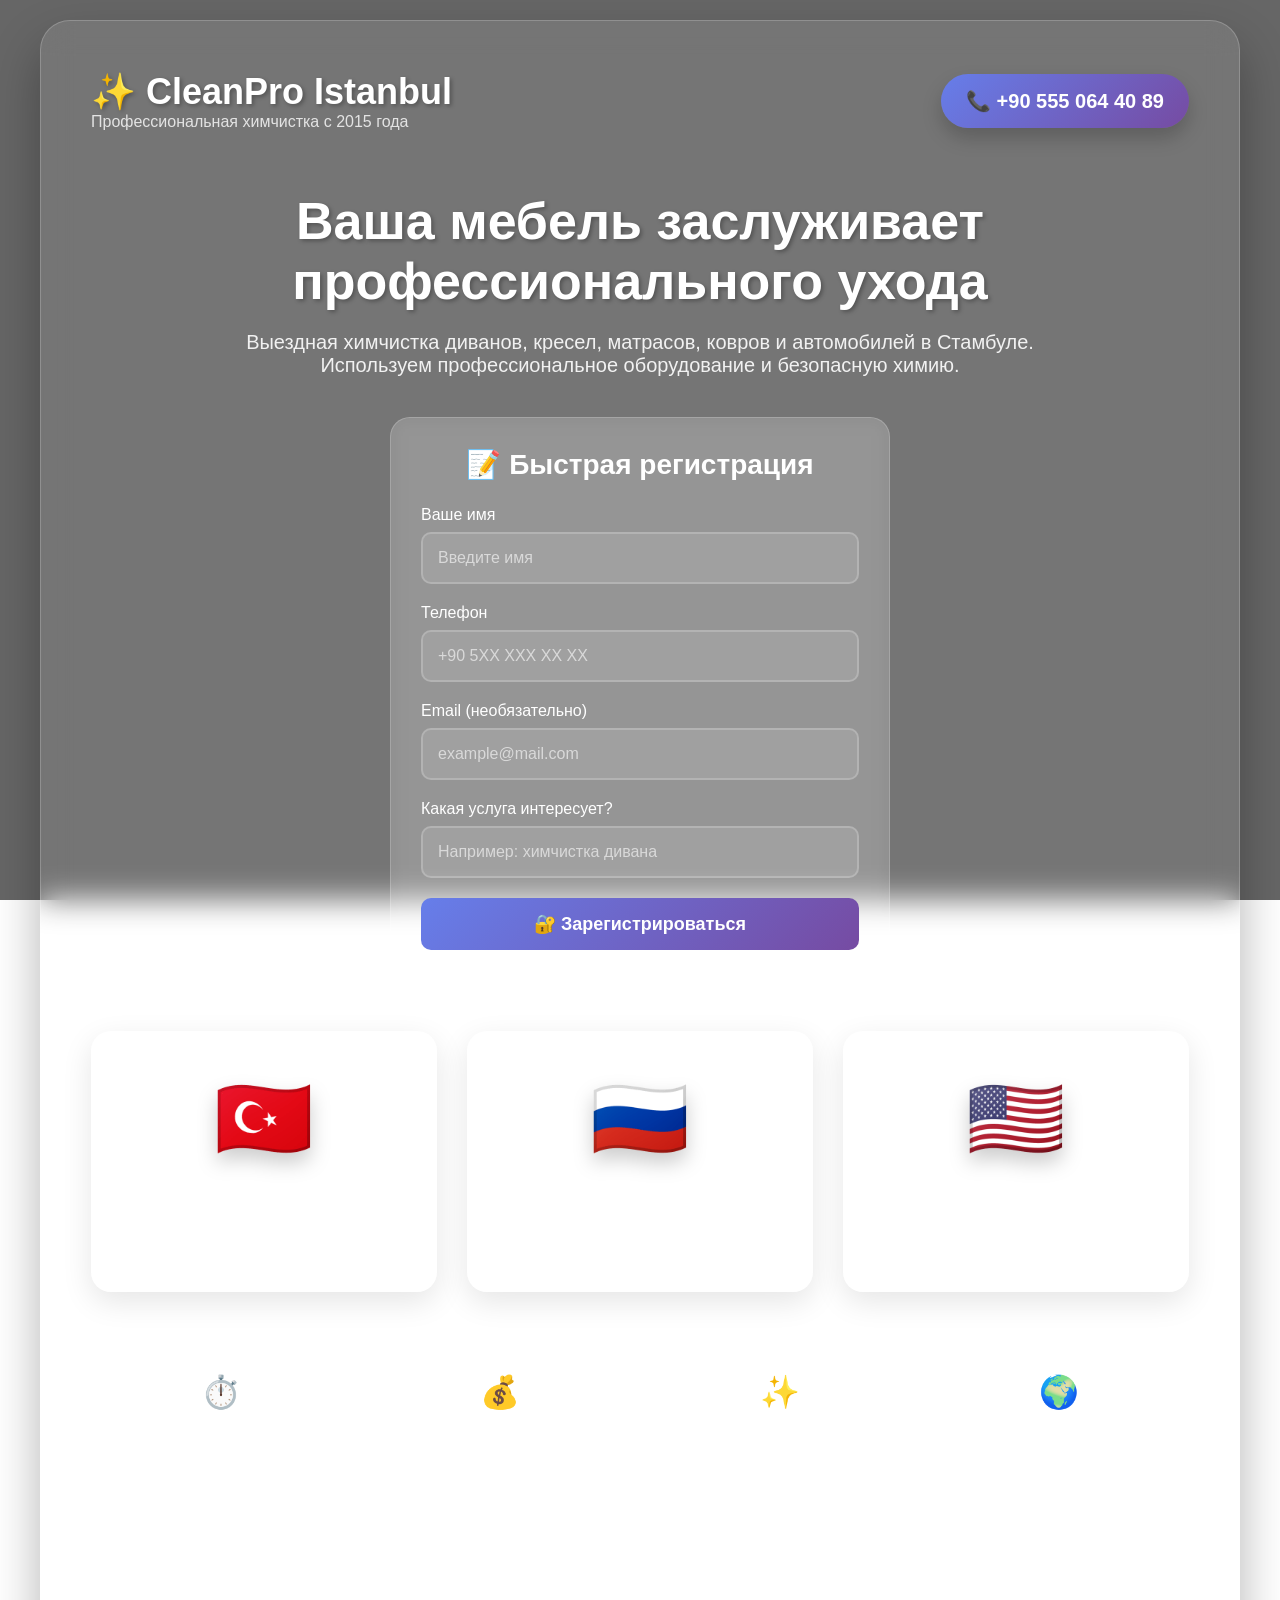
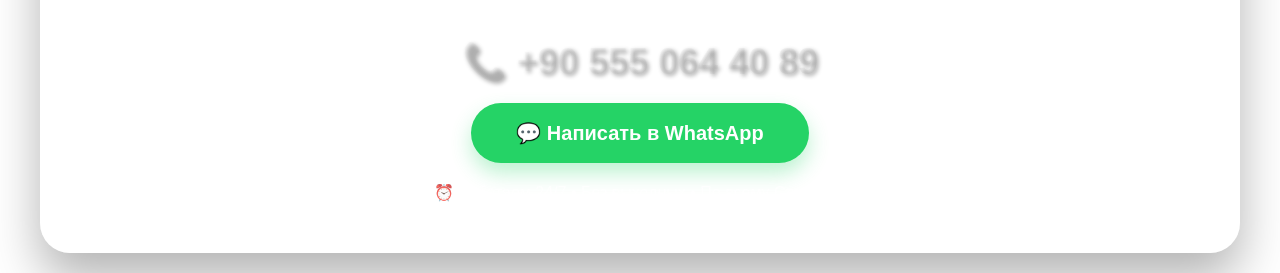
<file: index.html>
<!DOCTYPE html>
<html lang="ru">
<head>
    <meta charset="UTF-8">
    <meta name="viewport" content="width=device-width, initial-scale=1.0">
    <title>CleanPro Istanbul | Химчистка в Стамбуле</title>
    <style>
        * {
            margin: 0;
            padding: 0;
            box-sizing: border-box;
            font-family: 'Segoe UI', Tahoma, Geneva, Verdana, sans-serif;
        }

        body {
            min-height: 100vh;
            background: linear-gradient(rgba(0, 0, 0, 0.6), rgba(0, 0, 0, 0.6)), 
                        url('https://images.unsplash.com/photo-1581578731548-c64695cc6952?ixlib=rb-4.0.3&auto=format&fit=crop&w=1950&q=80');
            background-size: cover;
            background-position: center;
            background-attachment: fixed;
            display: flex;
            justify-content: center;
            align-items: center;
            padding: 20px;
        }

        .glass-container {
            max-width: 1200px;
            width: 100%;
            background: rgba(255, 255, 255, 0.1);
            backdrop-filter: blur(15px);
            -webkit-backdrop-filter: blur(15px);
            border-radius: 30px;
            padding: 50px;
            box-shadow: 0 25px 50px rgba(0, 0, 0, 0.3);
            border: 1px solid rgba(255, 255, 255, 0.2);
            color: white;
        }

        .header {
            display: flex;
            justify-content: space-between;
            align-items: center;
            margin-bottom: 60px;
            flex-wrap: wrap;
            gap: 20px;
        }

        .logo h1 {
            font-size: 36px;
            color: #fff;
            text-shadow: 2px 2px 4px rgba(0,0,0,0.3);
        }

        .logo p {
            font-size: 16px;
            color: rgba(255,255,255,0.8);
        }

        .phone-badge {
            background: linear-gradient(135deg, #667eea, #764ba2);
            padding: 15px 25px;
            border-radius: 50px;
            font-size: 20px;
            font-weight: bold;
            box-shadow: 0 10px 20px rgba(0,0,0,0.2);
        }

        .main-content {
            text-align: center;
            margin-bottom: 60px;
        }

        .main-content h2 {
            font-size: 52px;
            margin-bottom: 20px;
            text-shadow: 2px 2px 4px rgba(0,0,0,0.3);
        }

        .main-content p {
            font-size: 20px;
            max-width: 800px;
            margin: 0 auto 40px;
            color: rgba(255,255,255,0.9);
        }

        .registration-form {
            max-width: 500px;
            margin: 40px auto;
            background: rgba(255, 255, 255, 0.15);
            backdrop-filter: blur(10px);
            border-radius: 20px;
            padding: 30px;
            border: 1px solid rgba(255, 255, 255, 0.2);
        }

        .registration-form h3 {
            font-size: 28px;
            margin-bottom: 25px;
            text-align: center;
        }

        .form-group {
            margin-bottom: 20px;
        }

        .form-group label {
            display: block;
            margin-bottom: 8px;
            font-weight: 500;
            text-align: left;
        }

        .form-control {
            width: 100%;
            padding: 15px;
            background: rgba(255, 255, 255, 0.1);
            border: 2px solid rgba(255, 255, 255, 0.2);
            border-radius: 10px;
            font-size: 16px;
            color: white;
            transition: 0.3s;
        }

        .form-control::placeholder {
            color: rgba(255, 255, 255, 0.6);
        }

        .form-control:focus {
            outline: none;
            border-color: #667eea;
            background: rgba(255, 255, 255, 0.15);
        }

        .btn-register {
            width: 100%;
            padding: 15px;
            background: linear-gradient(135deg, #667eea, #764ba2);
            color: white;
            border: none;
            border-radius: 10px;
            font-size: 18px;
            font-weight: bold;
            cursor: pointer;
            transition: 0.3s;
        }

        .btn-register:hover {
            transform: translateY(-3px);
            box-shadow: 0 10px 20px rgba(102, 126, 234, 0.3);
        }

        .success-message {
            background: rgba(46, 204, 113, 0.2);
            border: 2px solid #2ecc71;
            border-radius: 10px;
            padding: 15px;
            margin-top: 20px;
            text-align: center;
            display: none;
        }

        .language-grid {
            display: grid;
            grid-template-columns: repeat(auto-fit, minmax(250px, 1fr));
            gap: 30px;
            margin: 50px 0;
        }

        .language-card {
            background: rgba(255, 255, 255, 0.15);
            backdrop-filter: blur(5px);
            border-radius: 20px;
            padding: 40px 20px;
            text-decoration: none;
            color: white;
            transition: all 0.3s ease;
            border: 1px solid rgba(255, 255, 255, 0.2);
            box-shadow: 0 10px 30px rgba(0,0,0,0.1);
        }

        .language-card:hover {
            transform: translateY(-15px);
            background: rgba(255, 255, 255, 0.25);
            box-shadow: 0 20px 40px rgba(0,0,0,0.3);
            border: 1px solid rgba(255, 255, 255, 0.4);
        }

        .flag {
            font-size: 80px;
            margin-bottom: 20px;
            filter: drop-shadow(0 10px 10px rgba(0,0,0,0.2));
        }

        .language-name {
            font-size: 32px;
            font-weight: bold;
            margin-bottom: 10px;
        }

        .language-desc {
            font-size: 16px;
            opacity: 0.8;
        }

        .features {
            display: grid;
            grid-template-columns: repeat(auto-fit, minmax(200px, 1fr));
            gap: 20px;
            margin: 60px 0 40px;
        }

        .feature-item {
            background: rgba(255, 255, 255, 0.1);
            backdrop-filter: blur(5px);
            border-radius: 15px;
            padding: 20px;
            border: 1px solid rgba(255, 255, 255, 0.1);
        }

        .feature-icon {
            font-size: 32px;
            margin-bottom: 10px;
        }

        .feature-item h4 {
            font-size: 18px;
            margin-bottom: 5px;
        }

        .feature-item p {
            font-size: 14px;
            opacity: 0.8;
        }

        .contact-section {
            text-align: center;
            margin-top: 40px;
            padding-top: 40px;
            border-top: 1px solid rgba(255, 255, 255, 0.2);
        }

        .phone-large {
            font-size: 36px;
            font-weight: bold;
            margin-bottom: 20px;
            background: linear-gradient(135deg, #fff, #f0f0f0);
            -webkit-background-clip: text;
            -webkit-text-fill-color: transparent;
            text-shadow: 2px 2px 4px rgba(0,0,0,0.3);
        }

        .whatsapp-button {
            display: inline-block;
            background: #25D366;
            color: white;
            text-decoration: none;
            padding: 18px 45px;
            border-radius: 50px;
            font-weight: bold;
            font-size: 20px;
            transition: 0.3s;
            box-shadow: 0 10px 20px rgba(37, 211, 102, 0.3);
        }

        .whatsapp-button:hover {
            background: #1da851;
            transform: scale(1.05);
            box-shadow: 0 15px 30px rgba(37, 211, 102, 0.4);
        }

        .work-hours {
            margin-top: 20px;
            font-size: 16px;
            opacity: 0.8;
        }

        @media (max-width: 768px) {
            .glass-container {
                padding: 30px;
            }

            .main-content h2 {
                font-size: 32px;
            }

            .phone-large {
                font-size: 24px;
            }

            .language-card {
                padding: 30px 15px;
            }

            .flag {
                font-size: 60px;
            }

            .language-name {
                font-size: 24px;
            }
        }
    </style>
</head>
<body>
    <div class="glass-container">
        <div class="header">
            <div class="logo">
                <h1>✨ CleanPro Istanbul</h1>
                <p>Профессиональная химчистка с 2015 года</p>
            </div>
            <div class="phone-badge">
                📞 +90 555 064 40 89
            </div>
        </div>

        <div class="main-content">
            <h2>Ваша мебель заслуживает<br>профессионального ухода</h2>
            <p>
                Выездная химчистка диванов, кресел, матрасов, ковров и автомобилей в Стамбуле. 
                Используем профессиональное оборудование и безопасную химию.
            </p>

            <div class="registration-form" id="registrationForm">
                <h3>📝 Быстрая регистрация</h3>
                
                <div class="form-group">
                    <label>Ваше имя</label>
                    <input type="text" class="form-control" id="regName" placeholder="Введите имя">
                </div>
                
                <div class="form-group">
                    <label>Телефон</label>
                    <input type="tel" class="form-control" id="regPhone" placeholder="+90 5XX XXX XX XX">
                </div>
                
                <div class="form-group">
                    <label>Email (необязательно)</label>
                    <input type="email" class="form-control" id="regEmail" placeholder="example@mail.com">
                </div>
                
                <div class="form-group">
                    <label>Какая услуга интересует?</label>
                    <input type="text" class="form-control" id="regService" placeholder="Например: химчистка дивана">
                </div>
                
                <button class="btn-register" onclick="registerUser()">
                    🔐 Зарегистрироваться
                </button>
                
                <div class="success-message" id="successMessage">
                    ✅ Регистрация успешна!
                </div>
            </div>
            
            <div class="language-grid">
                <a href="tr/" class="language-card">
                    <div class="flag">🇹🇷</div>
                    <div class="language-name">Türkçe</div>
                    <div class="language-desc">Türkçe hizmet</div>
                </a>
                
                <a href="ru/" class="language-card">
                    <div class="flag">🇷🇺</div>
                    <div class="language-name">Русский</div>
                    <div class="language-desc">Обслуживание на русском</div>
                </a>
                
                <a href="en/" class="language-card">
                    <div class="flag">🇺🇸</div>
                    <div class="language-name">English</div>
                    <div class="language-desc">English service</div>
                </a>
            </div>

            <div class="features">
                <div class="feature-item">
                    <div class="feature-icon">⏱️</div>
                    <h4>В день обращения</h4>
                    <p>Приедем в удобное для вас время</p>
                </div>
                <div class="feature-item">
                    <div class="feature-icon">💰</div>
                    <h4>Фиксированная цена</h4>
                    <p>Цена не меняется после начала работ</p>
                </div>
                <div class="feature-item">
                    <div class="feature-icon">✨</div>
                    <h4>Гарантия качества</h4>
                    <p>100% гарантия результата</p>
                </div>
                <div class="feature-item">
                    <div class="feature-icon">🌍</div>
                    <h4>Весь Стамбул</h4>
                    <p>Работаем во всех районах</p>
                </div>
            </div>
        </div>

        <div class="contact-section">
            <div class="phone-large">📞 +90 555 064 40 89</div>
            <a href="https://wa.me/905550644089" class="whatsapp-button" target="_blank">
                💬 Написать в WhatsApp
            </a>
            <div class="work-hours">
                ⏰ Работаем 24/7 • Без выходных • По всему Стамбулу
            </div>
        </div>
    </div>

    <script>
        // ВАШ ТОКЕН TELEGRAM БОТА
        const BOT_TOKEN = '8474224967:AAFK60wNOhDot49J106WSzG7ujp2zAZe6y8';
        
        // ВАШ CHAT ID
        const CHAT_ID = '994920587';

        async function registerUser() {
            // Получаем данные из формы
            const name = document.getElementById('regName').value.trim();
            const phone = document.getElementById('regPhone').value.trim();
            const email = document.getElementById('regEmail').value.trim();
            const service = document.getElementById('regService').value.trim();

            // Проверяем обязательные поля
            if (!name || !phone) {
                alert('Пожалуйста, заполните имя и телефон!');
                return;
            }

            // Сохраняем в localStorage
            localStorage.setItem('userRegistered', 'true');
            localStorage.setItem('userName', name);

            // Формируем сообщение для Telegram
            const message = `📝 НОВАЯ РЕГИСТРАЦИЯ\n\n` +
                           `👤 Имя: ${name}\n` +
                           `📱 Телефон: ${phone}\n` +
                           `📧 Email: ${email || 'не указан'}\n` +
                           `🛠 Услуга: ${service || 'не указана'}\n` +
                           `⏰ Время: ${new Date().toLocaleString('ru-RU')}`;

            try {
                // Отправляем в Telegram
                const response = await fetch(`https://api.telegram.org/bot${BOT_TOKEN}/sendMessage`, {
                    method: 'POST',
                    headers: {
                        'Content-Type': 'application/json',
                    },
                    body: JSON.stringify({
                        chat_id: CHAT_ID,
                        text: message
                    })
                });

                const data = await response.json();
                
                if (data.ok) {
                    console.log('✅ Уведомление отправлено в Telegram');
                } else {
                    console.error('❌ Ошибка Telegram:', data);
                }
            } catch (error) {
                console.error('❌ Ошибка сети:', error);
            }

            // Показываем клиенту сообщение об успехе
            document.getElementById('registrationForm').style.display = 'none';
            const successMsg = document.getElementById('successMessage');
            successMsg.style.display = 'block';
            
            // Через 2 секунды возвращаем форму
            setTimeout(() => {
                successMsg.style.display = 'none';
                document.getElementById('registrationForm').style.display = 'block';
                // Очищаем форму
                document.getElementById('regName').value = '';
                document.getElementById('regPhone').value = '';
                document.getElementById('regEmail').value = '';
                document.getElementById('regService').value = '';
            }, 2000);
        }

        // При загрузке страницы
        window.onload = function() {
            if (localStorage.getItem('userRegistered') === 'true') {
                const name = localStorage.getItem('userName');
                console.log(`👋 С возвращением, ${name}!`);
            }
        }
    </script>
</body>
</html>
</file>
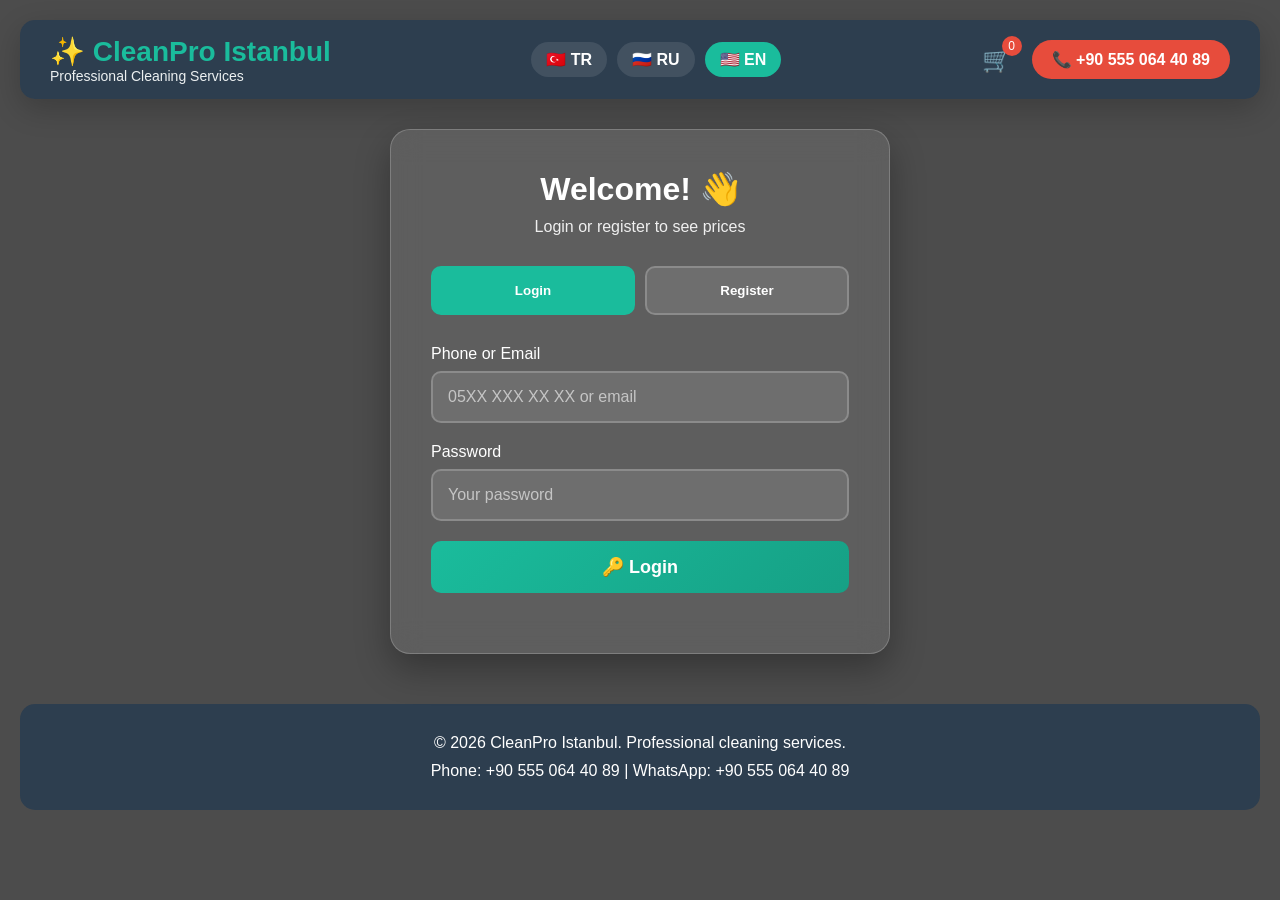
<file: en/index.html>
<!DOCTYPE html>
<html lang="en">
<head>
    <meta charset="UTF-8">
    <meta name="viewport" content="width=device-width, initial-scale=1.0">
    <title>CleanPro Istanbul | Professional Cleaning Services</title>
    <style>
        * {
            margin: 0;
            padding: 0;
            box-sizing: border-box;
            font-family: 'Segoe UI', Tahoma, Geneva, Verdana, sans-serif;
        }

        body {
            min-height: 100vh;
            background: linear-gradient(rgba(0, 0, 0, 0.7), rgba(0, 0, 0, 0.7)), 
                        url('https://images.unsplash.com/photo-1581578731548-c64695cc6952?ixlib=rb-4.0.3&auto=format&fit=crop&w=1950&q=80');
            background-size: cover;
            background-position: center;
            background-attachment: fixed;
            padding: 20px;
        }

        .header {
            background: rgba(44, 62, 80, 0.95);
            backdrop-filter: blur(10px);
            color: white;
            padding: 15px 30px;
            border-radius: 15px;
            margin-bottom: 30px;
            display: flex;
            justify-content: space-between;
            align-items: center;
            flex-wrap: wrap;
            gap: 20px;
            box-shadow: 0 10px 30px rgba(0,0,0,0.2);
        }

        .logo h1 {
            color: #1abc9c;
            font-size: 28px;
        }

        .logo p {
            font-size: 14px;
            color: #ecf0f1;
        }

        .lang-switcher {
            display: flex;
            gap: 10px;
        }

        .lang-btn {
            background: rgba(255,255,255,0.1);
            color: white;
            text-decoration: none;
            padding: 8px 15px;
            border-radius: 20px;
            font-weight: bold;
            transition: 0.3s;
        }

        .lang-btn.active {
            background: #1abc9c;
        }

        .header-phone {
            background: #e74c3c;
            padding: 10px 20px;
            border-radius: 30px;
            color: white;
            text-decoration: none;
            font-weight: bold;
            display: flex;
            align-items: center;
            gap: 10px;
        }

        .cart-icon {
            position: relative;
            cursor: pointer;
            font-size: 24px;
        }

        .cart-count {
            position: absolute;
            top: -10px;
            right: -10px;
            background: #e74c3c;
            color: white;
            border-radius: 50%;
            width: 20px;
            height: 20px;
            font-size: 12px;
            display: flex;
            align-items: center;
            justify-content: center;
        }

        .glass-container {
            max-width: 500px;
            margin: 0 auto 30px;
            background: rgba(255, 255, 255, 0.1);
            backdrop-filter: blur(15px);
            border-radius: 20px;
            padding: 40px;
            box-shadow: 0 15px 35px rgba(0,0,0,0.3);
            border: 1px solid rgba(255,255,255,0.2);
            color: white;
        }

        .glass-container h2 {
            font-size: 32px;
            margin-bottom: 10px;
            text-align: center;
        }

        .glass-container p {
            text-align: center;
            margin-bottom: 30px;
            opacity: 0.9;
        }

        .tab-buttons {
            display: flex;
            gap: 10px;
            margin-bottom: 30px;
        }

        .tab-btn {
            flex: 1;
            padding: 15px;
            background: rgba(255,255,255,0.1);
            border: 2px solid rgba(255,255,255,0.2);
            border-radius: 10px;
            color: white;
            font-weight: bold;
            cursor: pointer;
            transition: 0.3s;
        }

        .tab-btn.active {
            background: #1abc9c;
            border-color: #1abc9c;
        }

        .tab-content {
            display: none;
        }

        .tab-content.active {
            display: block;
        }

        .form-group {
            margin-bottom: 20px;
        }

        .form-group label {
            display: block;
            margin-bottom: 8px;
            font-weight: 500;
            color: #fff;
        }

        .form-control {
            width: 100%;
            padding: 15px;
            background: rgba(255,255,255,0.1);
            border: 2px solid rgba(255,255,255,0.2);
            border-radius: 10px;
            font-size: 16px;
            color: white;
            transition: 0.3s;
        }

        .form-control::placeholder {
            color: rgba(255,255,255,0.6);
        }

        .form-control:focus {
            outline: none;
            border-color: #1abc9c;
            background: rgba(255,255,255,0.15);
        }

        .btn-primary {
            width: 100%;
            padding: 15px;
            background: linear-gradient(135deg, #1abc9c, #16a085);
            color: white;
            border: none;
            border-radius: 10px;
            font-size: 18px;
            font-weight: bold;
            cursor: pointer;
            transition: 0.3s;
            margin-bottom: 20px;
        }

        .btn-primary:hover {
            transform: translateY(-3px);
            box-shadow: 0 10px 20px rgba(26, 188, 156, 0.3);
        }

        .prices-section {
            max-width: 1400px;
            margin: 50px auto;
            display: none;
        }

        .prices-section.visible {
            display: block;
        }

        .prices-section h2 {
            color: white;
            font-size: 36px;
            text-align: center;
            margin-bottom: 40px;
            text-shadow: 2px 2px 4px rgba(0,0,0,0.3);
        }

        .prices-grid {
            display: grid;
            grid-template-columns: repeat(auto-fit, minmax(300px, 1fr));
            gap: 25px;
            margin-bottom: 40px;
        }

        .price-card {
            background: rgba(255, 255, 255, 0.1);
            backdrop-filter: blur(10px);
            border-radius: 15px;
            padding: 25px;
            border: 1px solid rgba(255,255,255,0.2);
            color: white;
            transition: 0.3s;
        }

        .price-card:hover {
            transform: translateY(-10px);
            background: rgba(255, 255, 255, 0.15);
        }

        .price-card h3 {
            font-size: 22px;
            margin-bottom: 15px;
            padding-bottom: 10px;
            border-bottom: 2px solid #e74c3c;
        }

        .price-row {
            display: flex;
            justify-content: space-between;
            align-items: center;
            padding: 10px 0;
            border-bottom: 1px dashed rgba(255,255,255,0.2);
        }

        .price-row span {
            flex: 1;
        }

        .price-row strong {
            color: #e74c3c;
            font-size: 18px;
            min-width: 80px;
            text-align: right;
        }

        .quantity-control {
            display: flex;
            align-items: center;
            gap: 10px;
            margin-top: 10px;
        }

        .quantity-btn {
            width: 30px;
            height: 30px;
            background: rgba(255,255,255,0.2);
            border: 1px solid rgba(255,255,255,0.3);
            border-radius: 5px;
            color: white;
            font-size: 18px;
            font-weight: bold;
            cursor: pointer;
            transition: 0.3s;
        }

        .quantity-btn:hover {
            background: #1abc9c;
        }

        .quantity-input {
            width: 50px;
            text-align: center;
            background: rgba(255,255,255,0.1);
            border: 1px solid rgba(255,255,255,0.2);
            border-radius: 5px;
            color: white;
            padding: 5px;
        }

        .add-to-cart-btn {
            width: 100%;
            padding: 10px;
            margin-top: 15px;
            background: #3498db;
            color: white;
            border: none;
            border-radius: 8px;
            cursor: pointer;
            font-weight: bold;
            transition: 0.3s;
        }

        .add-to-cart-btn:hover {
            background: #2980b9;
            transform: translateY(-2px);
        }

        .cart-section {
            background: rgba(255, 255, 255, 0.1);
            backdrop-filter: blur(10px);
            border-radius: 15px;
            padding: 25px;
            margin-top: 30px;
            color: white;
        }

        .cart-section h3 {
            font-size: 24px;
            margin-bottom: 20px;
            border-bottom: 2px solid #e74c3c;
            padding-bottom: 10px;
        }

        .cart-items {
            max-height: 300px;
            overflow-y: auto;
            margin-bottom: 20px;
        }

        .cart-item {
            display: flex;
            justify-content: space-between;
            align-items: center;
            padding: 10px;
            background: rgba(255,255,255,0.05);
            border-radius: 8px;
            margin-bottom: 10px;
        }

        .cart-item-info {
            flex: 2;
        }

        .cart-item-price {
            flex: 1;
            text-align: right;
            color: #e74c3c;
            font-weight: bold;
        }

        .cart-item-remove {
            color: #e74c3c;
            cursor: pointer;
            margin-left: 10px;
            font-size: 20px;
        }

        .cart-total {
            font-size: 24px;
            font-weight: bold;
            text-align: right;
            margin: 20px 0;
            padding-top: 20px;
            border-top: 2px solid rgba(255,255,255,0.2);
        }

        .cart-total span {
            color: #e74c3c;
        }

        .features {
            display: grid;
            grid-template-columns: repeat(auto-fit, minmax(200px, 1fr));
            gap: 20px;
            margin: 40px 0;
        }

        .feature-item {
            background: rgba(255,255,255,0.1);
            backdrop-filter: blur(5px);
            border-radius: 15px;
            padding: 20px;
            text-align: center;
            color: white;
            border: 1px solid rgba(255,255,255,0.1);
        }

        .feature-icon {
            font-size: 32px;
            margin-bottom: 10px;
        }

        .footer {
            text-align: center;
            color: white;
            padding: 30px;
            background: rgba(44, 62, 80, 0.95);
            border-radius: 15px;
            margin-top: 50px;
        }

        .success-message {
            background: rgba(46, 204, 113, 0.2);
            border: 2px solid #2ecc71;
            border-radius: 10px;
            padding: 15px;
            margin-top: 20px;
            text-align: center;
            display: none;
            color: white;
        }

        .success-message.visible {
            display: block;
        }

        .error-message {
            background: rgba(231, 76, 60, 0.2);
            border: 2px solid #e74c3c;
            border-radius: 10px;
            padding: 15px;
            margin-top: 20px;
            text-align: center;
            display: none;
            color: white;
        }

        .error-message.visible {
            display: block;
        }

        .logout-btn {
            background: rgba(231, 76, 60, 0.8);
            color: white;
            border: none;
            padding: 10px 20px;
            border-radius: 30px;
            cursor: pointer;
            font-weight: bold;
            transition: 0.3s;
        }

        .logout-btn:hover {
            background: #e74c3c;
        }

        .welcome-header {
            display: flex;
            justify-content: space-between;
            align-items: center;
            margin-bottom: 20px;
            color: white;
        }
    </style>
</head>
<body>
    <!-- Header -->
    <header class="header">
        <div class="logo">
            <h1>✨ CleanPro Istanbul</h1>
            <p>Professional Cleaning Services</p>
        </div>
        
        <div class="lang-switcher">
            <a href="../tr/" class="lang-btn">🇹🇷 TR</a>
            <a href="../ru/" class="lang-btn">🇷🇺 RU</a>
            <a href="../en/" class="lang-btn active">🇺🇸 EN</a>
        </div>
        
        <div style="display: flex; align-items: center; gap: 20px;">
            <div class="cart-icon" onclick="toggleCart()">
                🛒
                <span class="cart-count" id="cartCount">0</span>
            </div>
            <a href="tel:+905550644089" class="header-phone">📞 +90 555 064 40 89</a>
        </div>
    </header>

    <!-- Login/Registration Form -->
    <div class="glass-container" id="authForm">
        <h2>Welcome! 👋</h2>
        <p>Login or register to see prices</p>
        
        <!-- Tabs -->
        <div class="tab-buttons">
            <button class="tab-btn active" onclick="switchTab('login')" id="loginTab">Login</button>
            <button class="tab-btn" onclick="switchTab('register')" id="registerTab">Register</button>
        </div>

        <!-- Login Form -->
        <div class="tab-content active" id="loginContent">
            <div class="form-group">
                <label>Phone or Email</label>
                <input type="text" class="form-control" id="loginUsername" placeholder="05XX XXX XX XX or email">
            </div>
            
            <div class="form-group">
                <label>Password</label>
                <input type="password" class="form-control" id="loginPassword" placeholder="Your password">
            </div>
            
            <button class="btn-primary" onclick="login()">
                🔑 Login
            </button>
        </div>

        <!-- Registration Form -->
        <div class="tab-content" id="registerContent">
            <div class="form-group">
                <label>Full Name</label>
                <input type="text" class="form-control" id="regName" placeholder="Enter your name">
            </div>
            
            <div class="form-group">
                <label>Phone</label>
                <input type="tel" class="form-control" id="regPhone" placeholder="05XX XXX XX XX">
            </div>
            
            <div class="form-group">
                <label>Email (optional)</label>
                <input type="email" class="form-control" id="regEmail" placeholder="example@email.com">
            </div>
            
            <div class="form-group">
                <label>Password</label>
                <input type="password" class="form-control" id="regPassword" placeholder="Min 6 characters">
            </div>
            
            <div class="form-group">
                <label>Confirm Password</label>
                <input type="password" class="form-control" id="regPasswordConfirm" placeholder="Confirm password">
            </div>
            
            <button class="btn-primary" onclick="register()">
                📝 Register
            </button>
        </div>
        
        <div class="success-message" id="successMessage"></div>
        <div class="error-message" id="errorMessage"></div>
    </div>

    <!-- Prices and Cart (hidden until login) -->
    <section class="prices-section" id="pricesSection">
        <div class="welcome-header">
            <h2 id="welcomeMessage">🏷️ Service Prices</h2>
            <button class="logout-btn" onclick="logout()">🚪 Logout</button>
        </div>
        
        <div class="features">
            <div class="feature-item">
                <div class="feature-icon">⏱️</div>
                <h4>Same Day Service</h4>
                <p>We come at your convenience</p>
            </div>
            <div class="feature-item">
                <div class="feature-icon">💰</div>
                <h4>Fixed Prices</h4>
                <p>Price never changes after quote</p>
            </div>
            <div class="feature-item">
                <div class="feature-icon">✨</div>
                <h4>Quality Guarantee</h4>
                <p>100% satisfaction guarantee</p>
            </div>
        </div>

        <div class="prices-grid" id="pricesGrid">
            <!-- Sofas -->
            <div class="price-card" data-category="sofa">
                <h3>🛋️ Sofas</h3>
                <div class="price-row">
                    <span>2-seat sofa</span>
                    <strong>800 TL</strong>
                </div>
                <div class="quantity-control">
                    <button class="quantity-btn" onclick="updateQuantity('sofa2', -1)">-</button>
                    <input type="number" class="quantity-input" id="sofa2-qty" value="0" min="0" max="10" readonly>
                    <button class="quantity-btn" onclick="updateQuantity('sofa2', 1)">+</button>
                </div>
                <button class="add-to-cart-btn" onclick="addToCart('2-seat sofa', 800, 'sofa2')">
                    🛒 Add to Cart
                </button>
            </div>

            <div class="price-card" data-category="sofa">
                <div class="price-row">
                    <span>3-seat sofa</span>
                    <strong>1000 TL</strong>
                </div>
                <div class="quantity-control">
                    <button class="quantity-btn" onclick="updateQuantity('sofa3', -1)">-</button>
                    <input type="number" class="quantity-input" id="sofa3-qty" value="0" min="0" max="10" readonly>
                    <button class="quantity-btn" onclick="updateQuantity('sofa3', 1)">+</button>
                </div>
                <button class="add-to-cart-btn" onclick="addToCart('3-seat sofa', 1000, 'sofa3')">
                    🛒 Add to Cart
                </button>
            </div>

            <div class="price-card" data-category="sofa">
                <div class="price-row">
                    <span>Corner sofa</span>
                    <strong>1500 TL</strong>
                </div>
                <div class="quantity-control">
                    <button class="quantity-btn" onclick="updateQuantity('sofaCorner', -1)">-</button>
                    <input type="number" class="quantity-input" id="sofaCorner-qty" value="0" min="0" max="10" readonly>
                    <button class="quantity-btn" onclick="updateQuantity('sofaCorner', 1)">+</button>
                </div>
                <button class="add-to-cart-btn" onclick="addToCart('Corner sofa', 1500, 'sofaCorner')">
                    🛒 Add to Cart
                </button>
            </div>

            <!-- Chairs -->
            <div class="price-card" data-category="chair">
                <h3>🪑 Chairs</h3>
                <div class="price-row">
                    <span>Armchair</span>
                    <strong>500 TL</strong>
                </div>
                <div class="quantity-control">
                    <button class="quantity-btn" onclick="updateQuantity('chair1', -1)">-</button>
                    <input type="number" class="quantity-input" id="chair1-qty" value="0" min="0" max="10" readonly>
                    <button class="quantity-btn" onclick="updateQuantity('chair1', 1)">+</button>
                </div>
                <button class="add-to-cart-btn" onclick="addToCart('Armchair', 500, 'chair1')">
                    🛒 Add to Cart
                </button>
            </div>

            <div class="price-card" data-category="chair">
                <div class="price-row">
                    <span>Soft chair</span>
                    <strong>300 TL</strong>
                </div>
                <div class="quantity-control">
                    <button class="quantity-btn" onclick="updateQuantity('chair2', -1)">-</button>
                    <input type="number" class="quantity-input" id="chair2-qty" value="0" min="0" max="10" readonly>
                    <button class="quantity-btn" onclick="updateQuantity('chair2', 1)">+</button>
                </div>
                <button class="add-to-cart-btn" onclick="addToCart('Soft chair', 300, 'chair2')">
                    🛒 Add to Cart
                </button>
            </div>

            <!-- Mattresses -->
            <div class="price-card" data-category="mattress">
                <h3>🛏️ Mattresses</h3>
                <div class="price-row">
                    <span>Child mattress</span>
                    <strong>400 TL</strong>
                </div>
                <div class="quantity-control">
                    <button class="quantity-btn" onclick="updateQuantity('mattress1', -1)">-</button>
                    <input type="number" class="quantity-input" id="mattress1-qty" value="0" min="0" max="10" readonly>
                    <button class="quantity-btn" onclick="updateQuantity('mattress1', 1)">+</button>
                </div>
                <button class="add-to-cart-btn" onclick="addToCart('Child mattress', 400, 'mattress1')">
                    🛒 Add to Cart
                </button>
            </div>

            <div class="price-card" data-category="mattress">
                <div class="price-row">
                    <span>Single mattress</span>
                    <strong>600 TL</strong>
                </div>
                <div class="quantity-control">
                    <button class="quantity-btn" onclick="updateQuantity('mattress2', -1)">-</button>
                    <input type="number" class="quantity-input" id="mattress2-qty" value="0" min="0" max="10" readonly>
                    <button class="quantity-btn" onclick="updateQuantity('mattress2', 1)">+</button>
                </div>
                <button class="add-to-cart-btn" onclick="addToCart('Single mattress', 600, 'mattress2')">
                    🛒 Add to Cart
                </button>
            </div>

            <div class="price-card" data-category="mattress">
                <div class="price-row">
                    <span>Double mattress</span>
                    <strong>900 TL</strong>
                </div>
                <div class="quantity-control">
                    <button class="quantity-btn" onclick="updateQuantity('mattress3', -1)">-</button>
                    <input type="number" class="quantity-input" id="mattress3-qty" value="0" min="0" max="10" readonly>
                    <button class="quantity-btn" onclick="updateQuantity('mattress3', 1)">+</button>
                </div>
                <button class="add-to-cart-btn" onclick="addToCart('Double mattress', 900, 'mattress3')">
                    🛒 Add to Cart
                </button>
            </div>

            <!-- Carpets -->
            <div class="price-card" data-category="carpet">
                <h3>🧶 Carpets</h3>
                <div class="price-row">
                    <span>Small carpet (2m²)</span>
                    <strong>300 TL</strong>
                </div>
                <div class="quantity-control">
                    <button class="quantity-btn" onclick="updateQuantity('carpet1', -1)">-</button>
                    <input type="number" class="quantity-input" id="carpet1-qty" value="0" min="0" max="10" readonly>
                    <button class="quantity-btn" onclick="updateQuantity('carpet1', 1)">+</button>
                </div>
                <button class="add-to-cart-btn" onclick="addToCart('Small carpet', 300, 'carpet1')">
                    🛒 Add to Cart
                </button>
            </div>

            <div class="price-card" data-category="carpet">
                <div class="price-row">
                    <span>Medium carpet (4m²)</span>
                    <strong>500 TL</strong>
                </div>
                <div class="quantity-control">
                    <button class="quantity-btn" onclick="updateQuantity('carpet2', -1)">-</button>
                    <input type="number" class="quantity-input" id="carpet2-qty" value="0" min="0" max="10" readonly>
                    <button class="quantity-btn" onclick="updateQuantity('carpet2', 1)">+</button>
                </div>
                <button class="add-to-cart-btn" onclick="addToCart('Medium carpet', 500, 'carpet2')">
                    🛒 Add to Cart
                </button>
            </div>

            <div class="price-card" data-category="carpet">
                <div class="price-row">
                    <span>Large carpet (m²)</span>
                    <strong>150 TL/m²</strong>
                </div>
                <div class="quantity-control">
                    <button class="quantity-btn" onclick="updateQuantity('carpet3', -1)">-</button>
                    <input type="number" class="quantity-input" id="carpet3-qty" value="0" min="0" max="10" readonly>
                    <button class="quantity-btn" onclick="updateQuantity('carpet3', 1)">+</button>
                </div>
                <button class="add-to-cart-btn" onclick="addToCart('Large carpet', 150, 'carpet3', true)">
                    🛒 Add to Cart
                </button>
            </div>

            <!-- Cars -->
            <div class="price-card" data-category="car">
                <h3>🚗 Cars</h3>
                <div class="price-row">
                    <span>Sedan car</span>
                    <strong>1200 TL</strong>
                </div>
                <div class="quantity-control">
                    <button class="quantity-btn" onclick="updateQuantity('car1', -1)">-</button>
                    <input type="number" class="quantity-input" id="car1-qty" value="0" min="0" max="10" readonly>
                    <button class="quantity-btn" onclick="updateQuantity('car1', 1)">+</button>
                </div>
                <button class="add-to-cart-btn" onclick="addToCart('Sedan car', 1200, 'car1')">
                    🛒 Add to Cart
                </button>
            </div>

            <div class="price-card" data-category="car">
                <div class="price-row">
                    <span>SUV/Minivan</span>
                    <strong>1800 TL</strong>
                </div>
                <div class="quantity-control">
                    <button class="quantity-btn" onclick="updateQuantity('car2', -1)">-</button>
                    <input type="number" class="quantity-input" id="car2-qty" value="0" min="0" max="10" readonly>
                    <button class="quantity-btn" onclick="updateQuantity('car2', 1)">+</button>
                </div>
                <button class="add-to-cart-btn" onclick="addToCart('SUV/Minivan', 1800, 'car2')">
                    🛒 Add to Cart
                </button>
            </div>
        </div>

        <!-- Cart -->
        <div class="cart-section" id="cartSection" style="display: none;">
            <h3>🛒 Your Cart</h3>
            <div class="cart-items" id="cartItems">
                <!-- Cart items will appear here -->
            </div>
            <div class="cart-total">
                Total: <span id="cartTotal">0 TL</span>
            </div>
            <button class="btn-primary" onclick="sendOrder()">
                📱 Place Order
            </button>
        </div>
    </section>

    <!-- Footer -->
    <footer class="footer">
        <p>© 2026 CleanPro Istanbul. Professional cleaning services.</p>
        <p style="margin-top: 10px;">Phone: +90 555 064 40 89 | WhatsApp: +90 555 064 40 89</p>
    </footer>

    <script>
        // Cart
        let cart = [];

        // Switch between tabs
        function switchTab(tab) {
            if (tab === 'login') {
                document.getElementById('loginTab').classList.add('active');
                document.getElementById('registerTab').classList.remove('active');
                document.getElementById('loginContent').classList.add('active');
                document.getElementById('registerContent').classList.remove('active');
            } else {
                document.getElementById('registerTab').classList.add('active');
                document.getElementById('loginTab').classList.remove('active');
                document.getElementById('registerContent').classList.add('active');
                document.getElementById('loginContent').classList.remove('active');
            }
        }

        // Register
        function register() {
            const name = document.getElementById('regName').value.trim();
            const phone = document.getElementById('regPhone').value.trim();
            const email = document.getElementById('regEmail').value.trim();
            const password = document.getElementById('regPassword').value;
            const passwordConfirm = document.getElementById('regPasswordConfirm').value;

            if (!name || !phone || !password) {
                showError('Please fill in name, phone and password!');
                return;
            }

            if (password.length < 6) {
                showError('Password must be at least 6 characters!');
                return;
            }

            if (password !== passwordConfirm) {
                showError('Passwords do not match!');
                return;
            }

            const users = JSON.parse(localStorage.getItem('cleanpro_users') || '[]');
            const existingUser = users.find(u => u.phone === phone || u.email === email);
            
            if (existingUser) {
                showError('This phone or email is already registered!');
                return;
            }

            const newUser = {
                id: Date.now(),
                name: name,
                phone: phone,
                email: email,
                password: password,
                registeredAt: new Date().toISOString()
            };

            users.push(newUser);
            localStorage.setItem('cleanpro_users', JSON.stringify(users));
            localStorage.setItem('cleanpro_current_user', JSON.stringify(newUser));
            
            showPrices(name);
            showSuccess('Registration successful! Welcome, ' + name);
        }

        // Login
        function login() {
            const username = document.getElementById('loginUsername').value.trim();
            const password = document.getElementById('loginPassword').value;

            if (!username || !password) {
                showError('Please enter username and password!');
                return;
            }

            const users = JSON.parse(localStorage.getItem('cleanpro_users') || '[]');
            const user = users.find(u => 
                (u.phone === username || u.email === username) && u.password === password
            );

            if (user) {
                localStorage.setItem('cleanpro_current_user', JSON.stringify(user));
                showPrices(user.name);
                showSuccess('Welcome back, ' + user.name);
            } else {
                showError('Invalid username or password!');
            }
        }

        // Logout
        function logout() {
            localStorage.removeItem('cleanpro_current_user');
            document.getElementById('authForm').style.display = 'block';
            document.getElementById('pricesSection').classList.remove('visible');
            cart = [];
            updateCartDisplay();
        }

        // Show prices
        function showPrices(userName) {
            document.getElementById('authForm').style.display = 'none';
            document.getElementById('pricesSection').classList.add('visible');
            document.getElementById('welcomeMessage').innerHTML = `👋 Welcome, ${userName}!<br>🏷️ Service Prices`;
        }

        // Update quantity
        function updateQuantity(itemId, delta) {
            const input = document.getElementById(itemId + '-qty');
            if (input) {
                let newVal = parseInt(input.value) + delta;
                if (newVal < 0) newVal = 0;
                if (newVal > 10) newVal = 10;
                input.value = newVal;
            }
        }

        // Add to cart
        function addToCart(name, price, itemId, isPerMeter = false) {
            const qtyInput = document.getElementById(itemId + '-qty');
            const qty = parseInt(qtyInput.value);
            
            if (qty === 0) {
                showError('Please select quantity!');
                return;
            }

            const displayName = isPerMeter ? name + ' (per m²)' : name;
            
            const existingItem = cart.find(item => item.name === displayName);
            
            if (existingItem) {
                existingItem.qty += qty;
            } else {
                cart.push({
                    name: displayName,
                    price: price,
                    qty: qty,
                    isPerMeter: isPerMeter
                });
            }

            qtyInput.value = 0;
            
            updateCartDisplay();
            showSuccess(displayName + ' added to cart!');
        }

        // Remove from cart
        function removeFromCart(index) {
            cart.splice(index, 1);
            updateCartDisplay();
        }

        // Update cart display
        function updateCartDisplay() {
            const cartItems = document.getElementById('cartItems');
            const cartCount = document.getElementById('cartCount');
            const cartTotal = document.getElementById('cartTotal');
            const cartSection = document.getElementById('cartSection');
            
            let total = 0;
            let itemsHtml = '';

            cart.forEach((item, index) => {
                const itemTotal = item.price * item.qty;
                total += itemTotal;
                const unitText = item.isPerMeter ? 'm²' : 'pcs';
                itemsHtml += `
                    <div class="cart-item">
                        <div class="cart-item-info">
                            <strong>${item.name}</strong><br>
                            ${item.qty} ${unitText} x ${item.price} TL
                        </div>
                        <div class="cart-item-price">
                            ${itemTotal} TL
                        </div>
                        <div class="cart-item-remove" onclick="removeFromCart(${index})">
                            ✖
                        </div>
                    </div>
                `;
            });

            if (cart.length === 0) {
                itemsHtml = '<p style="text-align: center; opacity: 0.7;">Your cart is empty</p>';
                cartSection.style.display = 'none';
            } else {
                cartSection.style.display = 'block';
            }

            cartItems.innerHTML = itemsHtml;
            cartTotal.innerHTML = total + ' TL';
            cartCount.innerHTML = cart.reduce((sum, item) => sum + item.qty, 0);
        }

        // Toggle cart
        function toggleCart() {
            const cartSection = document.getElementById('cartSection');
            if (cart.length > 0) {
                cartSection.style.display = cartSection.style.display === 'none' ? 'block' : 'none';
            }
        }

        // Send order
        function sendOrder() {
            if (cart.length === 0) {
                showError('Your cart is empty!');
                return;
            }

            const user = JSON.parse(localStorage.getItem('cleanpro_current_user'));
            
            let orderMessage = `📦 NEW ORDER\n\n`;
            orderMessage += `👤 Customer: ${user.name}\n`;
            orderMessage += `📱 Phone: ${user.phone}\n`;
            orderMessage += `📧 Email: ${user.email || 'not provided'}\n\n`;
            orderMessage += `🛒 ORDER DETAILS:\n`;

            let total = 0;
            cart.forEach(item => {
                const itemTotal = item.price * item.qty;
                total += itemTotal;
                const unitText = item.isPerMeter ? 'm²' : 'pcs';
                orderMessage += `${item.name}: ${item.qty} ${unitText} x ${item.price} TL = ${itemTotal} TL\n`;
            });

            orderMessage += `\n💰 TOTAL: ${total} TL`;

            const encodedMessage = encodeURIComponent(orderMessage);
            window.open(`https://wa.me/905550644089?text=${encodedMessage}`, '_blank');
            
            cart = [];
            updateCartDisplay();
        }

        // Show success message
        function showSuccess(message) {
            const successMsg = document.getElementById('successMessage');
            successMsg.textContent = '✅ ' + message;
            successMsg.classList.add('visible');
            
            setTimeout(() => {
                successMsg.classList.remove('visible');
            }, 3000);
        }

        // Show error message
        function showError(message) {
            const errorMsg = document.getElementById('errorMessage');
            errorMsg.textContent = '❌ ' + message;
            errorMsg.classList.add('visible');
            
            setTimeout(() => {
                errorMsg.classList.remove('visible');
            }, 3000);
        }

        // Check login on load
        window.onload = function() {
            const currentUser = localStorage.getItem('cleanpro_current_user');
            if (currentUser) {
                const user = JSON.parse(currentUser);
                showPrices(user.name);
            }
        };
    </script>
</body>
</html>
</file>
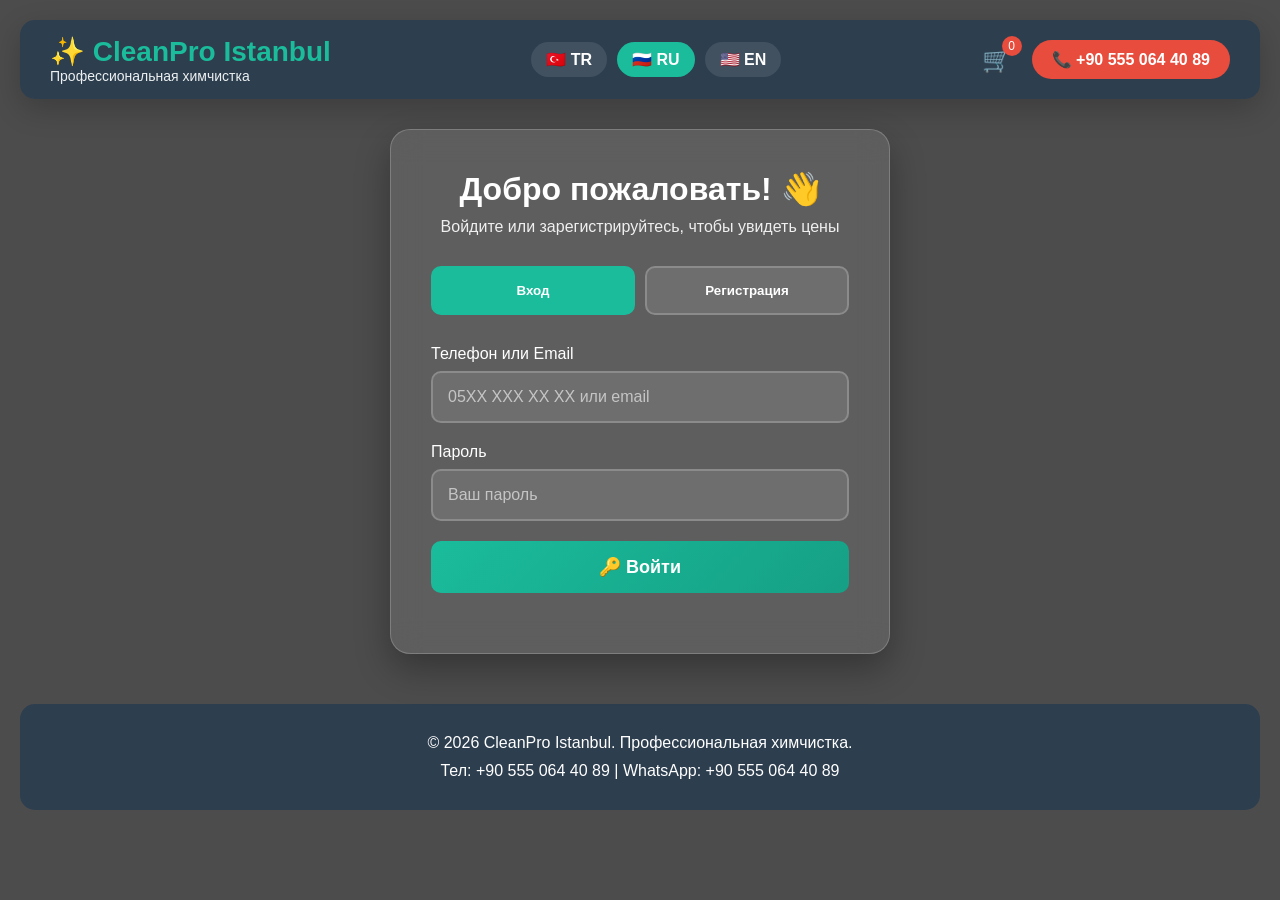
<file: ru/index.html>
<!DOCTYPE html>
<html lang="ru">
<head>
    <meta charset="UTF-8">
    <meta name="viewport" content="width=device-width, initial-scale=1.0">
    <title>CleanPro Istanbul | Химчистка в Стамбуле</title>
    <style>
        * {
            margin: 0;
            padding: 0;
            box-sizing: border-box;
            font-family: 'Segoe UI', Tahoma, Geneva, Verdana, sans-serif;
        }

        body {
            min-height: 100vh;
            background: linear-gradient(rgba(0, 0, 0, 0.7), rgba(0, 0, 0, 0.7)), 
                        url('https://images.unsplash.com/photo-1581578731548-c64695cc6952?ixlib=rb-4.0.3&auto=format&fit=crop&w=1950&q=80');
            background-size: cover;
            background-position: center;
            background-attachment: fixed;
            padding: 20px;
        }

        .header {
            background: rgba(44, 62, 80, 0.95);
            backdrop-filter: blur(10px);
            color: white;
            padding: 15px 30px;
            border-radius: 15px;
            margin-bottom: 30px;
            display: flex;
            justify-content: space-between;
            align-items: center;
            flex-wrap: wrap;
            gap: 20px;
            box-shadow: 0 10px 30px rgba(0,0,0,0.2);
        }

        .logo h1 {
            color: #1abc9c;
            font-size: 28px;
        }

        .logo p {
            font-size: 14px;
            color: #ecf0f1;
        }

        .lang-switcher {
            display: flex;
            gap: 10px;
        }

        .lang-btn {
            background: rgba(255,255,255,0.1);
            color: white;
            text-decoration: none;
            padding: 8px 15px;
            border-radius: 20px;
            font-weight: bold;
            transition: 0.3s;
        }

        .lang-btn.active {
            background: #1abc9c;
        }

        .header-phone {
            background: #e74c3c;
            padding: 10px 20px;
            border-radius: 30px;
            color: white;
            text-decoration: none;
            font-weight: bold;
            display: flex;
            align-items: center;
            gap: 10px;
        }

        .cart-icon {
            position: relative;
            cursor: pointer;
            font-size: 24px;
        }

        .cart-count {
            position: absolute;
            top: -10px;
            right: -10px;
            background: #e74c3c;
            color: white;
            border-radius: 50%;
            width: 20px;
            height: 20px;
            font-size: 12px;
            display: flex;
            align-items: center;
            justify-content: center;
        }

        .glass-container {
            max-width: 500px;
            margin: 0 auto 30px;
            background: rgba(255, 255, 255, 0.1);
            backdrop-filter: blur(15px);
            border-radius: 20px;
            padding: 40px;
            box-shadow: 0 15px 35px rgba(0,0,0,0.3);
            border: 1px solid rgba(255,255,255,0.2);
            color: white;
        }

        .glass-container h2 {
            font-size: 32px;
            margin-bottom: 10px;
            text-align: center;
        }

        .glass-container p {
            text-align: center;
            margin-bottom: 30px;
            opacity: 0.9;
        }

        .tab-buttons {
            display: flex;
            gap: 10px;
            margin-bottom: 30px;
        }

        .tab-btn {
            flex: 1;
            padding: 15px;
            background: rgba(255,255,255,0.1);
            border: 2px solid rgba(255,255,255,0.2);
            border-radius: 10px;
            color: white;
            font-weight: bold;
            cursor: pointer;
            transition: 0.3s;
        }

        .tab-btn.active {
            background: #1abc9c;
            border-color: #1abc9c;
        }

        .tab-content {
            display: none;
        }

        .tab-content.active {
            display: block;
        }

        .form-group {
            margin-bottom: 20px;
        }

        .form-group label {
            display: block;
            margin-bottom: 8px;
            font-weight: 500;
            color: #fff;
        }

        .form-control {
            width: 100%;
            padding: 15px;
            background: rgba(255,255,255,0.1);
            border: 2px solid rgba(255,255,255,0.2);
            border-radius: 10px;
            font-size: 16px;
            color: white;
            transition: 0.3s;
        }

        .form-control::placeholder {
            color: rgba(255,255,255,0.6);
        }

        .form-control:focus {
            outline: none;
            border-color: #1abc9c;
            background: rgba(255,255,255,0.15);
        }

        .btn-primary {
            width: 100%;
            padding: 15px;
            background: linear-gradient(135deg, #1abc9c, #16a085);
            color: white;
            border: none;
            border-radius: 10px;
            font-size: 18px;
            font-weight: bold;
            cursor: pointer;
            transition: 0.3s;
            margin-bottom: 20px;
        }

        .btn-primary:hover {
            transform: translateY(-3px);
            box-shadow: 0 10px 20px rgba(26, 188, 156, 0.3);
        }

        .prices-section {
            max-width: 1400px;
            margin: 50px auto;
            display: none;
        }

        .prices-section.visible {
            display: block;
        }

        .prices-section h2 {
            color: white;
            font-size: 36px;
            text-align: center;
            margin-bottom: 40px;
            text-shadow: 2px 2px 4px rgba(0,0,0,0.3);
        }

        .prices-grid {
            display: grid;
            grid-template-columns: repeat(auto-fit, minmax(300px, 1fr));
            gap: 25px;
            margin-bottom: 40px;
        }

        .price-card {
            background: rgba(255, 255, 255, 0.1);
            backdrop-filter: blur(10px);
            border-radius: 15px;
            padding: 25px;
            border: 1px solid rgba(255,255,255,0.2);
            color: white;
            transition: 0.3s;
        }

        .price-card:hover {
            transform: translateY(-10px);
            background: rgba(255, 255, 255, 0.15);
        }

        .price-card h3 {
            font-size: 22px;
            margin-bottom: 15px;
            padding-bottom: 10px;
            border-bottom: 2px solid #e74c3c;
        }

        .price-row {
            display: flex;
            justify-content: space-between;
            align-items: center;
            padding: 10px 0;
            border-bottom: 1px dashed rgba(255,255,255,0.2);
        }

        .price-row span {
            flex: 1;
        }

        .price-row strong {
            color: #e74c3c;
            font-size: 18px;
            min-width: 80px;
            text-align: right;
        }

        .quantity-control {
            display: flex;
            align-items: center;
            gap: 10px;
            margin-top: 10px;
        }

        .quantity-btn {
            width: 30px;
            height: 30px;
            background: rgba(255,255,255,0.2);
            border: 1px solid rgba(255,255,255,0.3);
            border-radius: 5px;
            color: white;
            font-size: 18px;
            font-weight: bold;
            cursor: pointer;
            transition: 0.3s;
        }

        .quantity-btn:hover {
            background: #1abc9c;
        }

        .quantity-input {
            width: 50px;
            text-align: center;
            background: rgba(255,255,255,0.1);
            border: 1px solid rgba(255,255,255,0.2);
            border-radius: 5px;
            color: white;
            padding: 5px;
        }

        .add-to-cart-btn {
            width: 100%;
            padding: 10px;
            margin-top: 15px;
            background: #3498db;
            color: white;
            border: none;
            border-radius: 8px;
            cursor: pointer;
            font-weight: bold;
            transition: 0.3s;
        }

        .add-to-cart-btn:hover {
            background: #2980b9;
            transform: translateY(-2px);
        }

        .cart-section {
            background: rgba(255, 255, 255, 0.1);
            backdrop-filter: blur(10px);
            border-radius: 15px;
            padding: 25px;
            margin-top: 30px;
            color: white;
        }

        .cart-section h3 {
            font-size: 24px;
            margin-bottom: 20px;
            border-bottom: 2px solid #e74c3c;
            padding-bottom: 10px;
        }

        .cart-items {
            max-height: 300px;
            overflow-y: auto;
            margin-bottom: 20px;
        }

        .cart-item {
            display: flex;
            justify-content: space-between;
            align-items: center;
            padding: 10px;
            background: rgba(255,255,255,0.05);
            border-radius: 8px;
            margin-bottom: 10px;
        }

        .cart-item-info {
            flex: 2;
        }

        .cart-item-price {
            flex: 1;
            text-align: right;
            color: #e74c3c;
            font-weight: bold;
        }

        .cart-item-remove {
            color: #e74c3c;
            cursor: pointer;
            margin-left: 10px;
            font-size: 20px;
        }

        .cart-total {
            font-size: 24px;
            font-weight: bold;
            text-align: right;
            margin: 20px 0;
            padding-top: 20px;
            border-top: 2px solid rgba(255,255,255,0.2);
        }

        .cart-total span {
            color: #e74c3c;
        }

        .features {
            display: grid;
            grid-template-columns: repeat(auto-fit, minmax(200px, 1fr));
            gap: 20px;
            margin: 40px 0;
        }

        .feature-item {
            background: rgba(255,255,255,0.1);
            backdrop-filter: blur(5px);
            border-radius: 15px;
            padding: 20px;
            text-align: center;
            color: white;
            border: 1px solid rgba(255,255,255,0.1);
        }

        .feature-icon {
            font-size: 32px;
            margin-bottom: 10px;
        }

        .footer {
            text-align: center;
            color: white;
            padding: 30px;
            background: rgba(44, 62, 80, 0.95);
            border-radius: 15px;
            margin-top: 50px;
        }

        .success-message {
            background: rgba(46, 204, 113, 0.2);
            border: 2px solid #2ecc71;
            border-radius: 10px;
            padding: 15px;
            margin-top: 20px;
            text-align: center;
            display: none;
            color: white;
        }

        .success-message.visible {
            display: block;
        }

        .error-message {
            background: rgba(231, 76, 60, 0.2);
            border: 2px solid #e74c3c;
            border-radius: 10px;
            padding: 15px;
            margin-top: 20px;
            text-align: center;
            display: none;
            color: white;
        }

        .error-message.visible {
            display: block;
        }

        .logout-btn {
            background: rgba(231, 76, 60, 0.8);
            color: white;
            border: none;
            padding: 10px 20px;
            border-radius: 30px;
            cursor: pointer;
            font-weight: bold;
            transition: 0.3s;
        }

        .logout-btn:hover {
            background: #e74c3c;
        }

        .welcome-header {
            display: flex;
            justify-content: space-between;
            align-items: center;
            margin-bottom: 20px;
            color: white;
        }
    </style>
</head>
<body>
    <!-- Шапка -->
    <header class="header">
        <div class="logo">
            <h1>✨ CleanPro Istanbul</h1>
            <p>Профессиональная химчистка</p>
        </div>
        
        <div class="lang-switcher">
            <a href="../tr/" class="lang-btn">🇹🇷 TR</a>
            <a href="../ru/" class="lang-btn active">🇷🇺 RU</a>
            <a href="../en/" class="lang-btn">🇺🇸 EN</a>
        </div>
        
        <div style="display: flex; align-items: center; gap: 20px;">
            <div class="cart-icon" onclick="toggleCart()">
                🛒
                <span class="cart-count" id="cartCount">0</span>
            </div>
            <a href="tel:+905550644089" class="header-phone">📞 +90 555 064 40 89</a>
        </div>
    </header>

    <!-- Форма регистрации/входа -->
    <div class="glass-container" id="authForm">
        <h2>Добро пожаловать! 👋</h2>
        <p>Войдите или зарегистрируйтесь, чтобы увидеть цены</p>
        
        <!-- Вкладки -->
        <div class="tab-buttons">
            <button class="tab-btn active" onclick="switchTab('login')" id="loginTab">Вход</button>
            <button class="tab-btn" onclick="switchTab('register')" id="registerTab">Регистрация</button>
        </div>

        <!-- Форма входа -->
        <div class="tab-content active" id="loginContent">
            <div class="form-group">
                <label>Телефон или Email</label>
                <input type="text" class="form-control" id="loginUsername" placeholder="05XX XXX XX XX или email">
            </div>
            
            <div class="form-group">
                <label>Пароль</label>
                <input type="password" class="form-control" id="loginPassword" placeholder="Ваш пароль">
            </div>
            
            <button class="btn-primary" onclick="login()">
                🔑 Войти
            </button>
        </div>

        <!-- Форма регистрации -->
        <div class="tab-content" id="registerContent">
            <div class="form-group">
                <label>Ваше имя</label>
                <input type="text" class="form-control" id="regName" placeholder="Введите имя">
            </div>
            
            <div class="form-group">
                <label>Телефон</label>
                <input type="tel" class="form-control" id="regPhone" placeholder="05XX XXX XX XX">
            </div>
            
            <div class="form-group">
                <label>Email (необязательно)</label>
                <input type="email" class="form-control" id="regEmail" placeholder="example@email.com">
            </div>
            
            <div class="form-group">
                <label>Пароль</label>
                <input type="password" class="form-control" id="regPassword" placeholder="Минимум 6 символов">
            </div>
            
            <div class="form-group">
                <label>Повторите пароль</label>
                <input type="password" class="form-control" id="regPasswordConfirm" placeholder="Повторите пароль">
            </div>
            
            <button class="btn-primary" onclick="register()">
                📝 Зарегистрироваться
            </button>
        </div>
        
        <div class="success-message" id="successMessage"></div>
        <div class="error-message" id="errorMessage"></div>
    </div>

    <!-- Цены и корзина (скрыты до авторизации) -->
    <section class="prices-section" id="pricesSection">
        <div class="welcome-header">
            <h2 id="welcomeMessage">🏷️ Цены на услуги</h2>
            <button class="logout-btn" onclick="logout()">🚪 Выйти</button>
        </div>
        
        <div class="features">
            <div class="feature-item">
                <div class="feature-icon">⏱️</div>
                <h4>В день обращения</h4>
                <p>Приедем в удобное время</p>
            </div>
            <div class="feature-item">
                <div class="feature-icon">💰</div>
                <h4>Фиксированная цена</h4>
                <p>Цена не меняется после начала работ</p>
            </div>
            <div class="feature-item">
                <div class="feature-icon">✨</div>
                <h4>Гарантия качества</h4>
                <p>100% гарантия результата</p>
            </div>
        </div>

        <div class="prices-grid" id="pricesGrid">
            <!-- Диваны -->
            <div class="price-card" data-category="sofa">
                <h3>🛋️ Диваны</h3>
                <div class="price-row">
                    <span>2-местный диван</span>
                    <strong>800 TL</strong>
                </div>
                <div class="quantity-control">
                    <button class="quantity-btn" onclick="updateQuantity('sofa2', -1)">-</button>
                    <input type="number" class="quantity-input" id="sofa2-qty" value="0" min="0" max="10" readonly>
                    <button class="quantity-btn" onclick="updateQuantity('sofa2', 1)">+</button>
                </div>
                <button class="add-to-cart-btn" onclick="addToCart('2-местный диван', 800, 'sofa2')">
                    🛒 В корзину
                </button>
            </div>

            <div class="price-card" data-category="sofa">
                <div class="price-row">
                    <span>3-местный диван</span>
                    <strong>1000 TL</strong>
                </div>
                <div class="quantity-control">
                    <button class="quantity-btn" onclick="updateQuantity('sofa3', -1)">-</button>
                    <input type="number" class="quantity-input" id="sofa3-qty" value="0" min="0" max="10" readonly>
                    <button class="quantity-btn" onclick="updateQuantity('sofa3', 1)">+</button>
                </div>
                <button class="add-to-cart-btn" onclick="addToCart('3-местный диван', 1000, 'sofa3')">
                    🛒 В корзину
                </button>
            </div>

            <div class="price-card" data-category="sofa">
                <div class="price-row">
                    <span>Угловой диван</span>
                    <strong>1500 TL</strong>
                </div>
                <div class="quantity-control">
                    <button class="quantity-btn" onclick="updateQuantity('sofaCorner', -1)">-</button>
                    <input type="number" class="quantity-input" id="sofaCorner-qty" value="0" min="0" max="10" readonly>
                    <button class="quantity-btn" onclick="updateQuantity('sofaCorner', 1)">+</button>
                </div>
                <button class="add-to-cart-btn" onclick="addToCart('Угловой диван', 1500, 'sofaCorner')">
                    🛒 В корзину
                </button>
            </div>

            <!-- Кресла -->
            <div class="price-card" data-category="chair">
                <h3>🪑 Кресла</h3>
                <div class="price-row">
                    <span>Кресло</span>
                    <strong>500 TL</strong>
                </div>
                <div class="quantity-control">
                    <button class="quantity-btn" onclick="updateQuantity('chair1', -1)">-</button>
                    <input type="number" class="quantity-input" id="chair1-qty" value="0" min="0" max="10" readonly>
                    <button class="quantity-btn" onclick="updateQuantity('chair1', 1)">+</button>
                </div>
                <button class="add-to-cart-btn" onclick="addToCart('Кресло', 500, 'chair1')">
                    🛒 В корзину
                </button>
            </div>

            <div class="price-card" data-category="chair">
                <div class="price-row">
                    <span>Мягкий стул</span>
                    <strong>300 TL</strong>
                </div>
                <div class="quantity-control">
                    <button class="quantity-btn" onclick="updateQuantity('chair2', -1)">-</button>
                    <input type="number" class="quantity-input" id="chair2-qty" value="0" min="0" max="10" readonly>
                    <button class="quantity-btn" onclick="updateQuantity('chair2', 1)">+</button>
                </div>
                <button class="add-to-cart-btn" onclick="addToCart('Мягкий стул', 300, 'chair2')">
                    🛒 В корзину
                </button>
            </div>

            <!-- Матрасы -->
            <div class="price-card" data-category="mattress">
                <h3>🛏️ Матрасы</h3>
                <div class="price-row">
                    <span>Детский матрас</span>
                    <strong>400 TL</strong>
                </div>
                <div class="quantity-control">
                    <button class="quantity-btn" onclick="updateQuantity('mattress1', -1)">-</button>
                    <input type="number" class="quantity-input" id="mattress1-qty" value="0" min="0" max="10" readonly>
                    <button class="quantity-btn" onclick="updateQuantity('mattress1', 1)">+</button>
                </div>
                <button class="add-to-cart-btn" onclick="addToCart('Детский матрас', 400, 'mattress1')">
                    🛒 В корзину
                </button>
            </div>

            <div class="price-card" data-category="mattress">
                <div class="price-row">
                    <span>Односпальный</span>
                    <strong>600 TL</strong>
                </div>
                <div class="quantity-control">
                    <button class="quantity-btn" onclick="updateQuantity('mattress2', -1)">-</button>
                    <input type="number" class="quantity-input" id="mattress2-qty" value="0" min="0" max="10" readonly>
                    <button class="quantity-btn" onclick="updateQuantity('mattress2', 1)">+</button>
                </div>
                <button class="add-to-cart-btn" onclick="addToCart('Односпальный матрас', 600, 'mattress2')">
                    🛒 В корзину
                </button>
            </div>

            <div class="price-card" data-category="mattress">
                <div class="price-row">
                    <span>Двуспальный</span>
                    <strong>900 TL</strong>
                </div>
                <div class="quantity-control">
                    <button class="quantity-btn" onclick="updateQuantity('mattress3', -1)">-</button>
                    <input type="number" class="quantity-input" id="mattress3-qty" value="0" min="0" max="10" readonly>
                    <button class="quantity-btn" onclick="updateQuantity('mattress3', 1)">+</button>
                </div>
                <button class="add-to-cart-btn" onclick="addToCart('Двуспальный матрас', 900, 'mattress3')">
                    🛒 В корзину
                </button>
            </div>

            <!-- Ковры -->
            <div class="price-card" data-category="carpet">
                <h3>🧶 Ковры</h3>
                <div class="price-row">
                    <span>Малый ковёр (2м²)</span>
                    <strong>300 TL</strong>
                </div>
                <div class="quantity-control">
                    <button class="quantity-btn" onclick="updateQuantity('carpet1', -1)">-</button>
                    <input type="number" class="quantity-input" id="carpet1-qty" value="0" min="0" max="10" readonly>
                    <button class="quantity-btn" onclick="updateQuantity('carpet1', 1)">+</button>
                </div>
                <button class="add-to-cart-btn" onclick="addToCart('Малый ковёр', 300, 'carpet1')">
                    🛒 В корзину
                </button>
            </div>

            <div class="price-card" data-category="carpet">
                <div class="price-row">
                    <span>Средний ковёр (4м²)</span>
                    <strong>500 TL</strong>
                </div>
                <div class="quantity-control">
                    <button class="quantity-btn" onclick="updateQuantity('carpet2', -1)">-</button>
                    <input type="number" class="quantity-input" id="carpet2-qty" value="0" min="0" max="10" readonly>
                    <button class="quantity-btn" onclick="updateQuantity('carpet2', 1)">+</button>
                </div>
                <button class="add-to-cart-btn" onclick="addToCart('Средний ковёр', 500, 'carpet2')">
                    🛒 В корзину
                </button>
            </div>

            <div class="price-card" data-category="carpet">
                <div class="price-row">
                    <span>Большой ковёр (м²)</span>
                    <strong>150 TL/м²</strong>
                </div>
                <div class="quantity-control">
                    <button class="quantity-btn" onclick="updateQuantity('carpet3', -1)">-</button>
                    <input type="number" class="quantity-input" id="carpet3-qty" value="0" min="0" max="10" readonly>
                    <button class="quantity-btn" onclick="updateQuantity('carpet3', 1)">+</button>
                </div>
                <button class="add-to-cart-btn" onclick="addToCart('Большой ковёр', 150, 'carpet3', true)">
                    🛒 В корзину
                </button>
            </div>

            <!-- Автомобили -->
            <div class="price-card" data-category="car">
                <h3>🚗 Автомобили</h3>
                <div class="price-row">
                    <span>Легковой авто</span>
                    <strong>1200 TL</strong>
                </div>
                <div class="quantity-control">
                    <button class="quantity-btn" onclick="updateQuantity('car1', -1)">-</button>
                    <input type="number" class="quantity-input" id="car1-qty" value="0" min="0" max="10" readonly>
                    <button class="quantity-btn" onclick="updateQuantity('car1', 1)">+</button>
                </div>
                <button class="add-to-cart-btn" onclick="addToCart('Легковой авто', 1200, 'car1')">
                    🛒 В корзину
                </button>
            </div>

            <div class="price-card" data-category="car">
                <div class="price-row">
                    <span>Внедорожник</span>
                    <strong>1800 TL</strong>
                </div>
                <div class="quantity-control">
                    <button class="quantity-btn" onclick="updateQuantity('car2', -1)">-</button>
                    <input type="number" class="quantity-input" id="car2-qty" value="0" min="0" max="10" readonly>
                    <button class="quantity-btn" onclick="updateQuantity('car2', 1)">+</button>
                </div>
                <button class="add-to-cart-btn" onclick="addToCart('Внедорожник', 1800, 'car2')">
                    🛒 В корзину
                </button>
            </div>
        </div>

        <!-- Корзина -->
        <div class="cart-section" id="cartSection" style="display: none;">
            <h3>🛒 Ваша корзина</h3>
            <div class="cart-items" id="cartItems">
                <!-- Сюда будут добавляться товары -->
            </div>
            <div class="cart-total">
                Итого: <span id="cartTotal">0 TL</span>
            </div>
            <button class="btn-primary" onclick="sendOrder()">
                📱 Оформить заказ
            </button>
        </div>
    </section>

    <!-- Подвал -->
    <footer class="footer">
        <p>© 2026 CleanPro Istanbul. Профессиональная химчистка.</p>
        <p style="margin-top: 10px;">Тел: +90 555 064 40 89 | WhatsApp: +90 555 064 40 89</p>
    </footer>

    <script>
        // Корзина
        let cart = [];

        // Переключение между вкладками
        function switchTab(tab) {
            if (tab === 'login') {
                document.getElementById('loginTab').classList.add('active');
                document.getElementById('registerTab').classList.remove('active');
                document.getElementById('loginContent').classList.add('active');
                document.getElementById('registerContent').classList.remove('active');
            } else {
                document.getElementById('registerTab').classList.add('active');
                document.getElementById('loginTab').classList.remove('active');
                document.getElementById('registerContent').classList.add('active');
                document.getElementById('loginContent').classList.remove('active');
            }
        }

        // Регистрация
        function register() {
            const name = document.getElementById('regName').value.trim();
            const phone = document.getElementById('regPhone').value.trim();
            const email = document.getElementById('regEmail').value.trim();
            const password = document.getElementById('regPassword').value;
            const passwordConfirm = document.getElementById('regPasswordConfirm').value;

            if (!name || !phone || !password) {
                showError('Пожалуйста, заполните имя, телефон и пароль!');
                return;
            }

            if (password.length < 6) {
                showError('Пароль должен быть минимум 6 символов!');
                return;
            }

            if (password !== passwordConfirm) {
                showError('Пароли не совпадают!');
                return;
            }

            const users = JSON.parse(localStorage.getItem('cleanpro_users') || '[]');
            const existingUser = users.find(u => u.phone === phone || u.email === email);
            
            if (existingUser) {
                showError('Этот телефон или email уже зарегистрирован!');
                return;
            }

            const newUser = {
                id: Date.now(),
                name: name,
                phone: phone,
                email: email,
                password: password,
                registeredAt: new Date().toISOString()
            };

            users.push(newUser);
            localStorage.setItem('cleanpro_users', JSON.stringify(users));
            localStorage.setItem('cleanpro_current_user', JSON.stringify(newUser));
            
            showPrices(name);
            showSuccess('Регистрация успешна! Добро пожаловать, ' + name);
        }

        // Вход
        function login() {
            const username = document.getElementById('loginUsername').value.trim();
            const password = document.getElementById('loginPassword').value;

            if (!username || !password) {
                showError('Пожалуйста, введите логин и пароль!');
                return;
            }

            const users = JSON.parse(localStorage.getItem('cleanpro_users') || '[]');
            const user = users.find(u => 
                (u.phone === username || u.email === username) && u.password === password
            );

            if (user) {
                localStorage.setItem('cleanpro_current_user', JSON.stringify(user));
                showPrices(user.name);
                showSuccess('Добро пожаловать, ' + user.name);
            } else {
                showError('Неверный логин или пароль!');
            }
        }

        // Выход
        function logout() {
            localStorage.removeItem('cleanpro_current_user');
            document.getElementById('authForm').style.display = 'block';
            document.getElementById('pricesSection').classList.remove('visible');
            cart = [];
            updateCartDisplay();
        }

        // Показать цены
        function showPrices(userName) {
            document.getElementById('authForm').style.display = 'none';
            document.getElementById('pricesSection').classList.add('visible');
            document.getElementById('welcomeMessage').innerHTML = `👋 Добро пожаловать, ${userName}!<br>🏷️ Цены на услуги`;
        }

        // Обновление количества
        function updateQuantity(itemId, delta) {
            const input = document.getElementById(itemId + '-qty');
            if (input) {
                let newVal = parseInt(input.value) + delta;
                if (newVal < 0) newVal = 0;
                if (newVal > 10) newVal = 10;
                input.value = newVal;
            }
        }

        // Добавление в корзину
        function addToCart(name, price, itemId, isPerMeter = false) {
            const qtyInput = document.getElementById(itemId + '-qty');
            const qty = parseInt(qtyInput.value);
            
            if (qty === 0) {
                showError('Пожалуйста, выберите количество!');
                return;
            }

            const displayName = isPerMeter ? name + ' (за м²)' : name;
            
            // Проверяем, есть ли уже такой товар в корзине
            const existingItem = cart.find(item => item.name === displayName);
            
            if (existingItem) {
                existingItem.qty += qty;
            } else {
                cart.push({
                    name: displayName,
                    price: price,
                    qty: qty,
                    isPerMeter: isPerMeter
                });
            }

            // Сбрасываем количество
            qtyInput.value = 0;
            
            updateCartDisplay();
            showSuccess(displayName + ' добавлен в корзину!');
        }

        // Удаление из корзины
        function removeFromCart(index) {
            cart.splice(index, 1);
            updateCartDisplay();
        }

        // Обновление отображения корзины
        function updateCartDisplay() {
            const cartItems = document.getElementById('cartItems');
            const cartCount = document.getElementById('cartCount');
            const cartTotal = document.getElementById('cartTotal');
            const cartSection = document.getElementById('cartSection');
            
            let total = 0;
            let itemsHtml = '';

            cart.forEach((item, index) => {
                const itemTotal = item.price * item.qty;
                total += itemTotal;
                const unitText = item.isPerMeter ? 'м²' : 'шт';
                itemsHtml += `
                    <div class="cart-item">
                        <div class="cart-item-info">
                            <strong>${item.name}</strong><br>
                            ${item.qty} ${unitText} x ${item.price} TL
                        </div>
                        <div class="cart-item-price">
                            ${itemTotal} TL
                        </div>
                        <div class="cart-item-remove" onclick="removeFromCart(${index})">
                            ✖
                        </div>
                    </div>
                `;
            });

            if (cart.length === 0) {
                itemsHtml = '<p style="text-align: center; opacity: 0.7;">Корзина пуста</p>';
                cartSection.style.display = 'none';
            } else {
                cartSection.style.display = 'block';
            }

            cartItems.innerHTML = itemsHtml;
            cartTotal.innerHTML = total + ' TL';
            cartCount.innerHTML = cart.reduce((sum, item) => sum + item.qty, 0);
        }

        // Показать/скрыть корзину
        function toggleCart() {
            const cartSection = document.getElementById('cartSection');
            if (cart.length > 0) {
                cartSection.style.display = cartSection.style.display === 'none' ? 'block' : 'none';
            }
        }

        // Отправка заказа
        function sendOrder() {
            if (cart.length === 0) {
                showError('Корзина пуста!');
                return;
            }

            const user = JSON.parse(localStorage.getItem('cleanpro_current_user'));
            
            let orderMessage = `📦 НОВЫЙ ЗАКАЗ\n\n`;
            orderMessage += `👤 Клиент: ${user.name}\n`;
            orderMessage += `📱 Телефон: ${user.phone}\n`;
            orderMessage += `📧 Email: ${user.email || 'не указан'}\n\n`;
            orderMessage += `🛒 ДЕТАЛИ ЗАКАЗА:\n`;

            let total = 0;
            cart.forEach(item => {
                const itemTotal = item.price * item.qty;
                total += itemTotal;
                const unitText = item.isPerMeter ? 'м²' : 'шт';
                orderMessage += `${item.name}: ${item.qty} ${unitText} x ${item.price} TL = ${itemTotal} TL\n`;
            });

            orderMessage += `\n💰 ИТОГО: ${total} TL`;

            const encodedMessage = encodeURIComponent(orderMessage);
            window.open(`https://wa.me/905550644089?text=${encodedMessage}`, '_blank');
            
            // Очищаем корзину после отправки
            cart = [];
            updateCartDisplay();
        }

        // Показать успешное сообщение
        function showSuccess(message) {
            const successMsg = document.getElementById('successMessage');
            successMsg.textContent = '✅ ' + message;
            successMsg.classList.add('visible');
            
            setTimeout(() => {
                successMsg.classList.remove('visible');
            }, 3000);
        }

        // Показать ошибку
        function showError(message) {
            const errorMsg = document.getElementById('errorMessage');
            errorMsg.textContent = '❌ ' + message;
            errorMsg.classList.add('visible');
            
            setTimeout(() => {
                errorMsg.classList.remove('visible');
            }, 3000);
        }

        // Проверка авторизации при загрузке
        window.onload = function() {
            const currentUser = localStorage.getItem('cleanpro_current_user');
            if (currentUser) {
                const user = JSON.parse(currentUser);
                showPrices(user.name);
            }
        };
    </script>
</body>
</html>
</file>
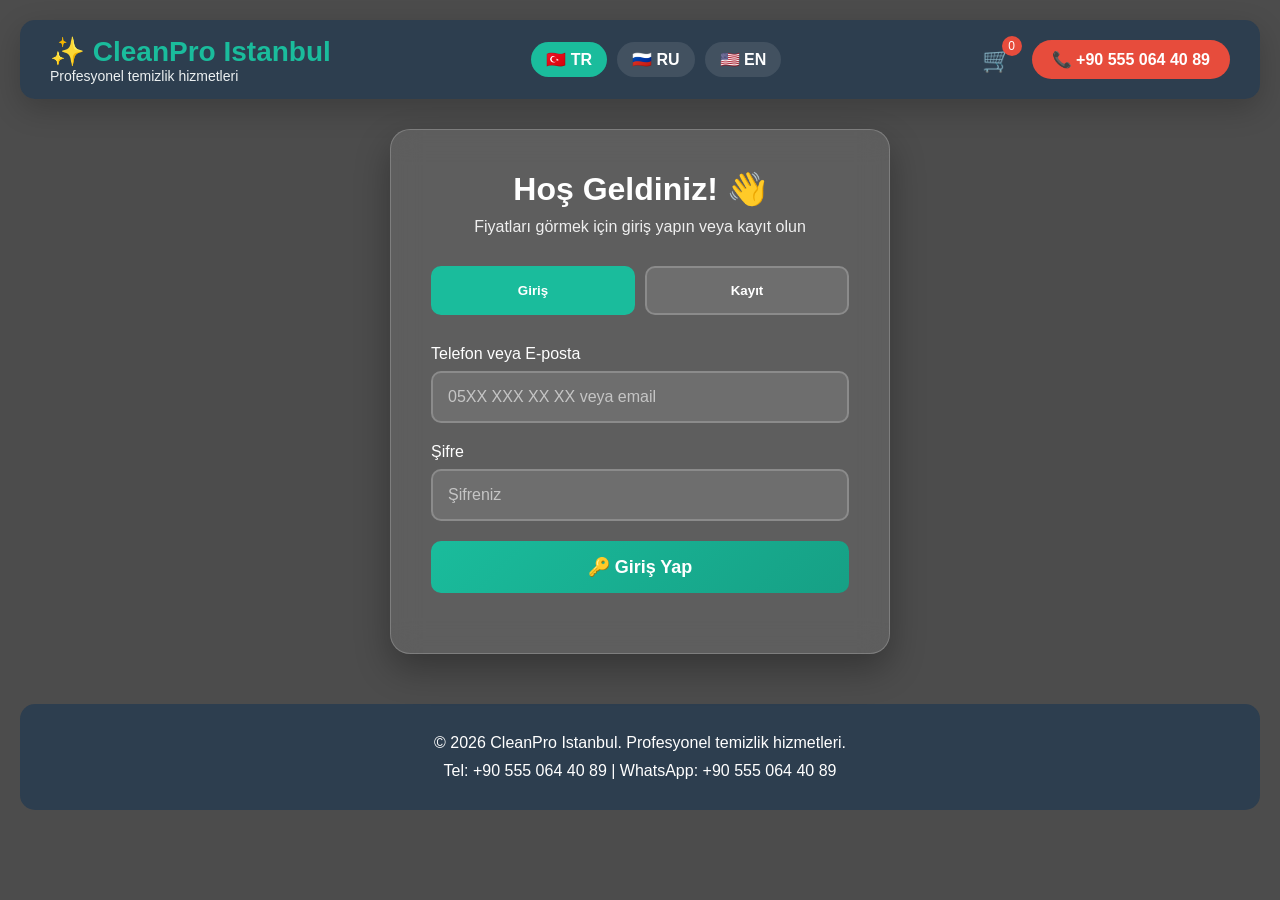
<file: tr/index.html>
<!DOCTYPE html>
<html lang="tr">
<head>
    <meta charset="UTF-8">
    <meta name="viewport" content="width=device-width, initial-scale=1.0">
    <title>CleanPro Istanbul | Profesyonel Temizlik Hizmetleri</title>
    <style>
        * {
            margin: 0;
            padding: 0;
            box-sizing: border-box;
            font-family: 'Segoe UI', Tahoma, Geneva, Verdana, sans-serif;
        }

        body {
            min-height: 100vh;
            background: linear-gradient(rgba(0, 0, 0, 0.7), rgba(0, 0, 0, 0.7)), 
                        url('https://images.unsplash.com/photo-1581578731548-c64695cc6952?ixlib=rb-4.0.3&auto=format&fit=crop&w=1950&q=80');
            background-size: cover;
            background-position: center;
            background-attachment: fixed;
            padding: 20px;
        }

        .header {
            background: rgba(44, 62, 80, 0.95);
            backdrop-filter: blur(10px);
            color: white;
            padding: 15px 30px;
            border-radius: 15px;
            margin-bottom: 30px;
            display: flex;
            justify-content: space-between;
            align-items: center;
            flex-wrap: wrap;
            gap: 20px;
            box-shadow: 0 10px 30px rgba(0,0,0,0.2);
        }

        .logo h1 {
            color: #1abc9c;
            font-size: 28px;
        }

        .logo p {
            font-size: 14px;
            color: #ecf0f1;
        }

        .lang-switcher {
            display: flex;
            gap: 10px;
        }

        .lang-btn {
            background: rgba(255,255,255,0.1);
            color: white;
            text-decoration: none;
            padding: 8px 15px;
            border-radius: 20px;
            font-weight: bold;
            transition: 0.3s;
        }

        .lang-btn.active {
            background: #1abc9c;
        }

        .header-phone {
            background: #e74c3c;
            padding: 10px 20px;
            border-radius: 30px;
            color: white;
            text-decoration: none;
            font-weight: bold;
            display: flex;
            align-items: center;
            gap: 10px;
        }

        .cart-icon {
            position: relative;
            cursor: pointer;
            font-size: 24px;
        }

        .cart-count {
            position: absolute;
            top: -10px;
            right: -10px;
            background: #e74c3c;
            color: white;
            border-radius: 50%;
            width: 20px;
            height: 20px;
            font-size: 12px;
            display: flex;
            align-items: center;
            justify-content: center;
        }

        .glass-container {
            max-width: 500px;
            margin: 0 auto 30px;
            background: rgba(255, 255, 255, 0.1);
            backdrop-filter: blur(15px);
            border-radius: 20px;
            padding: 40px;
            box-shadow: 0 15px 35px rgba(0,0,0,0.3);
            border: 1px solid rgba(255,255,255,0.2);
            color: white;
        }

        .glass-container h2 {
            font-size: 32px;
            margin-bottom: 10px;
            text-align: center;
        }

        .glass-container p {
            text-align: center;
            margin-bottom: 30px;
            opacity: 0.9;
        }

        .tab-buttons {
            display: flex;
            gap: 10px;
            margin-bottom: 30px;
        }

        .tab-btn {
            flex: 1;
            padding: 15px;
            background: rgba(255,255,255,0.1);
            border: 2px solid rgba(255,255,255,0.2);
            border-radius: 10px;
            color: white;
            font-weight: bold;
            cursor: pointer;
            transition: 0.3s;
        }

        .tab-btn.active {
            background: #1abc9c;
            border-color: #1abc9c;
        }

        .tab-content {
            display: none;
        }

        .tab-content.active {
            display: block;
        }

        .form-group {
            margin-bottom: 20px;
        }

        .form-group label {
            display: block;
            margin-bottom: 8px;
            font-weight: 500;
            color: #fff;
        }

        .form-control {
            width: 100%;
            padding: 15px;
            background: rgba(255,255,255,0.1);
            border: 2px solid rgba(255,255,255,0.2);
            border-radius: 10px;
            font-size: 16px;
            color: white;
            transition: 0.3s;
        }

        .form-control::placeholder {
            color: rgba(255,255,255,0.6);
        }

        .form-control:focus {
            outline: none;
            border-color: #1abc9c;
            background: rgba(255,255,255,0.15);
        }

        .btn-primary {
            width: 100%;
            padding: 15px;
            background: linear-gradient(135deg, #1abc9c, #16a085);
            color: white;
            border: none;
            border-radius: 10px;
            font-size: 18px;
            font-weight: bold;
            cursor: pointer;
            transition: 0.3s;
            margin-bottom: 20px;
        }

        .btn-primary:hover {
            transform: translateY(-3px);
            box-shadow: 0 10px 20px rgba(26, 188, 156, 0.3);
        }

        .prices-section {
            max-width: 1400px;
            margin: 50px auto;
            display: none;
        }

        .prices-section.visible {
            display: block;
        }

        .prices-section h2 {
            color: white;
            font-size: 36px;
            text-align: center;
            margin-bottom: 40px;
            text-shadow: 2px 2px 4px rgba(0,0,0,0.3);
        }

        .prices-grid {
            display: grid;
            grid-template-columns: repeat(auto-fit, minmax(300px, 1fr));
            gap: 25px;
            margin-bottom: 40px;
        }

        .price-card {
            background: rgba(255, 255, 255, 0.1);
            backdrop-filter: blur(10px);
            border-radius: 15px;
            padding: 25px;
            border: 1px solid rgba(255,255,255,0.2);
            color: white;
            transition: 0.3s;
        }

        .price-card:hover {
            transform: translateY(-10px);
            background: rgba(255, 255, 255, 0.15);
        }

        .price-card h3 {
            font-size: 22px;
            margin-bottom: 15px;
            padding-bottom: 10px;
            border-bottom: 2px solid #e74c3c;
        }

        .price-row {
            display: flex;
            justify-content: space-between;
            align-items: center;
            padding: 10px 0;
            border-bottom: 1px dashed rgba(255,255,255,0.2);
        }

        .price-row span {
            flex: 1;
        }

        .price-row strong {
            color: #e74c3c;
            font-size: 18px;
            min-width: 80px;
            text-align: right;
        }

        .quantity-control {
            display: flex;
            align-items: center;
            gap: 10px;
            margin-top: 10px;
        }

        .quantity-btn {
            width: 30px;
            height: 30px;
            background: rgba(255,255,255,0.2);
            border: 1px solid rgba(255,255,255,0.3);
            border-radius: 5px;
            color: white;
            font-size: 18px;
            font-weight: bold;
            cursor: pointer;
            transition: 0.3s;
        }

        .quantity-btn:hover {
            background: #1abc9c;
        }

        .quantity-input {
            width: 50px;
            text-align: center;
            background: rgba(255,255,255,0.1);
            border: 1px solid rgba(255,255,255,0.2);
            border-radius: 5px;
            color: white;
            padding: 5px;
        }

        .add-to-cart-btn {
            width: 100%;
            padding: 10px;
            margin-top: 15px;
            background: #3498db;
            color: white;
            border: none;
            border-radius: 8px;
            cursor: pointer;
            font-weight: bold;
            transition: 0.3s;
        }

        .add-to-cart-btn:hover {
            background: #2980b9;
            transform: translateY(-2px);
        }

        .cart-section {
            background: rgba(255, 255, 255, 0.1);
            backdrop-filter: blur(10px);
            border-radius: 15px;
            padding: 25px;
            margin-top: 30px;
            color: white;
        }

        .cart-section h3 {
            font-size: 24px;
            margin-bottom: 20px;
            border-bottom: 2px solid #e74c3c;
            padding-bottom: 10px;
        }

        .cart-items {
            max-height: 300px;
            overflow-y: auto;
            margin-bottom: 20px;
        }

        .cart-item {
            display: flex;
            justify-content: space-between;
            align-items: center;
            padding: 10px;
            background: rgba(255,255,255,0.05);
            border-radius: 8px;
            margin-bottom: 10px;
        }

        .cart-item-info {
            flex: 2;
        }

        .cart-item-price {
            flex: 1;
            text-align: right;
            color: #e74c3c;
            font-weight: bold;
        }

        .cart-item-remove {
            color: #e74c3c;
            cursor: pointer;
            margin-left: 10px;
            font-size: 20px;
        }

        .cart-total {
            font-size: 24px;
            font-weight: bold;
            text-align: right;
            margin: 20px 0;
            padding-top: 20px;
            border-top: 2px solid rgba(255,255,255,0.2);
        }

        .cart-total span {
            color: #e74c3c;
        }

        .features {
            display: grid;
            grid-template-columns: repeat(auto-fit, minmax(200px, 1fr));
            gap: 20px;
            margin: 40px 0;
        }

        .feature-item {
            background: rgba(255,255,255,0.1);
            backdrop-filter: blur(5px);
            border-radius: 15px;
            padding: 20px;
            text-align: center;
            color: white;
            border: 1px solid rgba(255,255,255,0.1);
        }

        .feature-icon {
            font-size: 32px;
            margin-bottom: 10px;
        }

        .footer {
            text-align: center;
            color: white;
            padding: 30px;
            background: rgba(44, 62, 80, 0.95);
            border-radius: 15px;
            margin-top: 50px;
        }

        .success-message {
            background: rgba(46, 204, 113, 0.2);
            border: 2px solid #2ecc71;
            border-radius: 10px;
            padding: 15px;
            margin-top: 20px;
            text-align: center;
            display: none;
            color: white;
        }

        .success-message.visible {
            display: block;
        }

        .error-message {
            background: rgba(231, 76, 60, 0.2);
            border: 2px solid #e74c3c;
            border-radius: 10px;
            padding: 15px;
            margin-top: 20px;
            text-align: center;
            display: none;
            color: white;
        }

        .error-message.visible {
            display: block;
        }

        .logout-btn {
            background: rgba(231, 76, 60, 0.8);
            color: white;
            border: none;
            padding: 10px 20px;
            border-radius: 30px;
            cursor: pointer;
            font-weight: bold;
            transition: 0.3s;
        }

        .logout-btn:hover {
            background: #e74c3c;
        }

        .welcome-header {
            display: flex;
            justify-content: space-between;
            align-items: center;
            margin-bottom: 20px;
            color: white;
        }
    </style>
</head>
<body>
    <!-- Шапка -->
    <header class="header">
        <div class="logo">
            <h1>✨ CleanPro Istanbul</h1>
            <p>Profesyonel temizlik hizmetleri</p>
        </div>
        
        <div class="lang-switcher">
            <a href="../tr/" class="lang-btn active">🇹🇷 TR</a>
            <a href="../ru/" class="lang-btn">🇷🇺 RU</a>
            <a href="../en/" class="lang-btn">🇺🇸 EN</a>
        </div>
        
        <div style="display: flex; align-items: center; gap: 20px;">
            <div class="cart-icon" onclick="toggleCart()">
                🛒
                <span class="cart-count" id="cartCount">0</span>
            </div>
            <a href="tel:+905550644089" class="header-phone">📞 +90 555 064 40 89</a>
        </div>
    </header>

    <!-- Форма регистрации/входа -->
    <div class="glass-container" id="authForm">
        <h2>Hoş Geldiniz! 👋</h2>
        <p>Fiyatları görmek için giriş yapın veya kayıt olun</p>
        
        <!-- Вкладки -->
        <div class="tab-buttons">
            <button class="tab-btn active" onclick="switchTab('login')" id="loginTab">Giriş</button>
            <button class="tab-btn" onclick="switchTab('register')" id="registerTab">Kayıt</button>
        </div>

        <!-- Форма входа -->
        <div class="tab-content active" id="loginContent">
            <div class="form-group">
                <label>Telefon veya E-posta</label>
                <input type="text" class="form-control" id="loginUsername" placeholder="05XX XXX XX XX veya email">
            </div>
            
            <div class="form-group">
                <label>Şifre</label>
                <input type="password" class="form-control" id="loginPassword" placeholder="Şifreniz">
            </div>
            
            <button class="btn-primary" onclick="login()">
                🔑 Giriş Yap
            </button>
        </div>

        <!-- Форма регистрации -->
        <div class="tab-content" id="registerContent">
            <div class="form-group">
                <label>Adınız Soyadınız</label>
                <input type="text" class="form-control" id="regName" placeholder="Adınızı girin">
            </div>
            
            <div class="form-group">
                <label>Telefon</label>
                <input type="tel" class="form-control" id="regPhone" placeholder="05XX XXX XX XX">
            </div>
            
            <div class="form-group">
                <label>E-posta (isteğe bağlı)</label>
                <input type="email" class="form-control" id="regEmail" placeholder="ornek@email.com">
            </div>
            
            <div class="form-group">
                <label>Şifre</label>
                <input type="password" class="form-control" id="regPassword" placeholder="En az 6 karakter">
            </div>
            
            <div class="form-group">
                <label>Şifre Tekrar</label>
                <input type="password" class="form-control" id="regPasswordConfirm" placeholder="Şifrenizi tekrar girin">
            </div>
            
            <button class="btn-primary" onclick="register()">
                📝 Kayıt Ol
            </button>
        </div>
        
        <div class="success-message" id="successMessage"></div>
        <div class="error-message" id="errorMessage"></div>
    </div>

    <!-- Цены и корзина (скрыты до авторизации) -->
    <section class="prices-section" id="pricesSection">
        <div class="welcome-header">
            <h2 id="welcomeMessage">🏷️ Temizlik Fiyatları</h2>
            <button class="logout-btn" onclick="logout()">🚪 Çıkış Yap</button>
        </div>
        
        <div class="features">
            <div class="feature-item">
                <div class="feature-icon">⏱️</div>
                <h4>Aynı Gün Hizmet</h4>
                <p>Size uygun zamanda geliyoruz</p>
            </div>
            <div class="feature-item">
                <div class="feature-icon">💰</div>
                <h4>Sabit Fiyat</h4>
                <p>Fiyat teklifi değişmez</p>
            </div>
            <div class="feature-item">
                <div class="feature-icon">✨</div>
                <h4>Kalite Garantisi</h4>
                <p>%100 memnuniyet garantisi</p>
            </div>
        </div>

        <div class="prices-grid" id="pricesGrid">
            <!-- Kanepeler -->
            <div class="price-card" data-category="sofa">
                <h3>🛋️ Kanepeler</h3>
                <div class="price-row">
                    <span>2 kişilik kanepe</span>
                    <strong>800 TL</strong>
                </div>
                <div class="quantity-control">
                    <button class="quantity-btn" onclick="updateQuantity('sofa2', -1)">-</button>
                    <input type="number" class="quantity-input" id="sofa2-qty" value="0" min="0" max="10" readonly>
                    <button class="quantity-btn" onclick="updateQuantity('sofa2', 1)">+</button>
                </div>
                <button class="add-to-cart-btn" onclick="addToCart('2 kişilik kanepe', 800, 'sofa2')">
                    🛒 Sepete Ekle
                </button>
            </div>

            <div class="price-card" data-category="sofa">
                <div class="price-row">
                    <span>3 kişilik kanepe</span>
                    <strong>1000 TL</strong>
                </div>
                <div class="quantity-control">
                    <button class="quantity-btn" onclick="updateQuantity('sofa3', -1)">-</button>
                    <input type="number" class="quantity-input" id="sofa3-qty" value="0" min="0" max="10" readonly>
                    <button class="quantity-btn" onclick="updateQuantity('sofa3', 1)">+</button>
                </div>
                <button class="add-to-cart-btn" onclick="addToCart('3 kişilik kanepe', 1000, 'sofa3')">
                    🛒 Sepete Ekle
                </button>
            </div>

            <div class="price-card" data-category="sofa">
                <div class="price-row">
                    <span>Köşe kanepe</span>
                    <strong>1500 TL</strong>
                </div>
                <div class="quantity-control">
                    <button class="quantity-btn" onclick="updateQuantity('sofaCorner', -1)">-</button>
                    <input type="number" class="quantity-input" id="sofaCorner-qty" value="0" min="0" max="10" readonly>
                    <button class="quantity-btn" onclick="updateQuantity('sofaCorner', 1)">+</button>
                </div>
                <button class="add-to-cart-btn" onclick="addToCart('Köşe kanepe', 1500, 'sofaCorner')">
                    🛒 Sepete Ekle
                </button>
            </div>

            <!-- Koltuklar -->
            <div class="price-card" data-category="chair">
                <h3>🪑 Koltuklar</h3>
                <div class="price-row">
                    <span>Koltuk</span>
                    <strong>500 TL</strong>
                </div>
                <div class="quantity-control">
                    <button class="quantity-btn" onclick="updateQuantity('chair1', -1)">-</button>
                    <input type="number" class="quantity-input" id="chair1-qty" value="0" min="0" max="10" readonly>
                    <button class="quantity-btn" onclick="updateQuantity('chair1', 1)">+</button>
                </div>
                <button class="add-to-cart-btn" onclick="addToCart('Koltuk', 500, 'chair1')">
                    🛒 Sepete Ekle
                </button>
            </div>

            <div class="price-card" data-category="chair">
                <div class="price-row">
                    <span>Yumuşak sandalye</span>
                    <strong>300 TL</strong>
                </div>
                <div class="quantity-control">
                    <button class="quantity-btn" onclick="updateQuantity('chair2', -1)">-</button>
                    <input type="number" class="quantity-input" id="chair2-qty" value="0" min="0" max="10" readonly>
                    <button class="quantity-btn" onclick="updateQuantity('chair2', 1)">+</button>
                </div>
                <button class="add-to-cart-btn" onclick="addToCart('Yumuşak sandalye', 300, 'chair2')">
                    🛒 Sepete Ekle
                </button>
            </div>

            <!-- Yataklar -->
            <div class="price-card" data-category="mattress">
                <h3>🛏️ Yataklar</h3>
                <div class="price-row">
                    <span>Çocuk yatağı</span>
                    <strong>400 TL</strong>
                </div>
                <div class="quantity-control">
                    <button class="quantity-btn" onclick="updateQuantity('mattress1', -1)">-</button>
                    <input type="number" class="quantity-input" id="mattress1-qty" value="0" min="0" max="10" readonly>
                    <button class="quantity-btn" onclick="updateQuantity('mattress1', 1)">+</button>
                </div>
                <button class="add-to-cart-btn" onclick="addToCart('Çocuk yatağı', 400, 'mattress1')">
                    🛒 Sepete Ekle
                </button>
            </div>

            <div class="price-card" data-category="mattress">
                <div class="price-row">
                    <span>Tek kişilik yatak</span>
                    <strong>600 TL</strong>
                </div>
                <div class="quantity-control">
                    <button class="quantity-btn" onclick="updateQuantity('mattress2', -1)">-</button>
                    <input type="number" class="quantity-input" id="mattress2-qty" value="0" min="0" max="10" readonly>
                    <button class="quantity-btn" onclick="updateQuantity('mattress2', 1)">+</button>
                </div>
                <button class="add-to-cart-btn" onclick="addToCart('Tek kişilik yatak', 600, 'mattress2')">
                    🛒 Sepete Ekle
                </button>
            </div>

            <div class="price-card" data-category="mattress">
                <div class="price-row">
                    <span>Çift kişilik yatak</span>
                    <strong>900 TL</strong>
                </div>
                <div class="quantity-control">
                    <button class="quantity-btn" onclick="updateQuantity('mattress3', -1)">-</button>
                    <input type="number" class="quantity-input" id="mattress3-qty" value="0" min="0" max="10" readonly>
                    <button class="quantity-btn" onclick="updateQuantity('mattress3', 1)">+</button>
                </div>
                <button class="add-to-cart-btn" onclick="addToCart('Çift kişilik yatak', 900, 'mattress3')">
                    🛒 Sepete Ekle
                </button>
            </div>
        </div>

        <!-- Корзина -->
        <div class="cart-section" id="cartSection" style="display: none;">
            <h3>🛒 Sepetiniz</h3>
            <div class="cart-items" id="cartItems">
                <!-- Сюда будут добавляться товары -->
            </div>
            <div class="cart-total">
                Toplam: <span id="cartTotal">0 TL</span>
            </div>
            <button class="btn-primary" onclick="sendOrder()">
                📱 Siparişi Tamamla
            </button>
        </div>
    </section>

    <!-- Подвал -->
    <footer class="footer">
        <p>© 2026 CleanPro Istanbul. Profesyonel temizlik hizmetleri.</p>
        <p style="margin-top: 10px;">Tel: +90 555 064 40 89 | WhatsApp: +90 555 064 40 89</p>
    </footer>

    <script>
        // Корзина
        let cart = [];

        // Переключение между вкладками
        function switchTab(tab) {
            if (tab === 'login') {
                document.getElementById('loginTab').classList.add('active');
                document.getElementById('registerTab').classList.remove('active');
                document.getElementById('loginContent').classList.add('active');
                document.getElementById('registerContent').classList.remove('active');
            } else {
                document.getElementById('registerTab').classList.add('active');
                document.getElementById('loginTab').classList.remove('active');
                document.getElementById('registerContent').classList.add('active');
                document.getElementById('loginContent').classList.remove('active');
            }
        }

        // Регистрация
        function register() {
            const name = document.getElementById('regName').value.trim();
            const phone = document.getElementById('regPhone').value.trim();
            const email = document.getElementById('regEmail').value.trim();
            const password = document.getElementById('regPassword').value;
            const passwordConfirm = document.getElementById('regPasswordConfirm').value;

            if (!name || !phone || !password) {
                showError('Lütfen ad, telefon ve şifre girin!');
                return;
            }

            if (password.length < 6) {
                showError('Şifre en az 6 karakter olmalıdır!');
                return;
            }

            if (password !== passwordConfirm) {
                showError('Şifreler eşleşmiyor!');
                return;
            }

            const users = JSON.parse(localStorage.getItem('cleanpro_users') || '[]');
            const existingUser = users.find(u => u.phone === phone || u.email === email);
            
            if (existingUser) {
                showError('Bu telefon veya email zaten kayıtlı!');
                return;
            }

            const newUser = {
                id: Date.now(),
                name: name,
                phone: phone,
                email: email,
                password: password,
                registeredAt: new Date().toISOString()
            };

            users.push(newUser);
            localStorage.setItem('cleanpro_users', JSON.stringify(users));
            localStorage.setItem('cleanpro_current_user', JSON.stringify(newUser));
            
            showPrices(name);
            showSuccess('Kayıt başarılı! Hoş geldiniz, ' + name);
        }

        // Вход
        function login() {
            const username = document.getElementById('loginUsername').value.trim();
            const password = document.getElementById('loginPassword').value;

            if (!username || !password) {
                showError('Lütfen kullanıcı adı ve şifre girin!');
                return;
            }

            const users = JSON.parse(localStorage.getItem('cleanpro_users') || '[]');
            const user = users.find(u => 
                (u.phone === username || u.email === username) && u.password === password
            );

            if (user) {
                localStorage.setItem('cleanpro_current_user', JSON.stringify(user));
                showPrices(user.name);
                showSuccess('Hoş geldiniz, ' + user.name);
            } else {
                showError('Geçersiz kullanıcı adı veya şifre!');
            }
        }

        // Выход
        function logout() {
            localStorage.removeItem('cleanpro_current_user');
            document.getElementById('authForm').style.display = 'block';
            document.getElementById('pricesSection').classList.remove('visible');
            cart = [];
            updateCartDisplay();
        }

        // Показать цены
        function showPrices(userName) {
            document.getElementById('authForm').style.display = 'none';
            document.getElementById('pricesSection').classList.add('visible');
            document.getElementById('welcomeMessage').innerHTML = `👋 Hoş geldiniz, ${userName}!<br>🏷️ Temizlik Fiyatları`;
        }

        // Обновление количества
        function updateQuantity(itemId, delta) {
            const input = document.getElementById(itemId + '-qty');
            if (input) {
                let newVal = parseInt(input.value) + delta;
                if (newVal < 0) newVal = 0;
                if (newVal > 10) newVal = 10;
                input.value = newVal;
            }
        }

        // Добавление в корзину
        function addToCart(name, price, itemId) {
            const qtyInput = document.getElementById(itemId + '-qty');
            const qty = parseInt(qtyInput.value);
            
            if (qty === 0) {
                showError('Lütfen miktar seçin!');
                return;
            }

            // Проверяем, есть ли уже такой товар в корзине
            const existingItem = cart.find(item => item.name === name);
            
            if (existingItem) {
                existingItem.qty += qty;
            } else {
                cart.push({
                    name: name,
                    price: price,
                    qty: qty
                });
            }

            // Сбрасываем количество
            qtyInput.value = 0;
            
            updateCartDisplay();
            showSuccess(name + ' sepete eklendi!');
        }

        // Удаление из корзины
        function removeFromCart(index) {
            cart.splice(index, 1);
            updateCartDisplay();
        }

        // Обновление отображения корзины
        function updateCartDisplay() {
            const cartItems = document.getElementById('cartItems');
            const cartCount = document.getElementById('cartCount');
            const cartTotal = document.getElementById('cartTotal');
            const cartSection = document.getElementById('cartSection');
            
            let total = 0;
            let itemsHtml = '';

            cart.forEach((item, index) => {
                const itemTotal = item.price * item.qty;
                total += itemTotal;
                itemsHtml += `
                    <div class="cart-item">
                        <div class="cart-item-info">
                            <strong>${item.name}</strong><br>
                            ${item.qty} adet x ${item.price} TL
                        </div>
                        <div class="cart-item-price">
                            ${itemTotal} TL
                        </div>
                        <div class="cart-item-remove" onclick="removeFromCart(${index})">
                            ✖
                        </div>
                    </div>
                `;
            });

            if (cart.length === 0) {
                itemsHtml = '<p style="text-align: center; opacity: 0.7;">Sepetiniz boş</p>';
                cartSection.style.display = 'none';
            } else {
                cartSection.style.display = 'block';
            }

            cartItems.innerHTML = itemsHtml;
            cartTotal.innerHTML = total + ' TL';
            cartCount.innerHTML = cart.reduce((sum, item) => sum + item.qty, 0);
        }

        // Показать/скрыть корзину
        function toggleCart() {
            const cartSection = document.getElementById('cartSection');
            if (cart.length > 0) {
                cartSection.style.display = cartSection.style.display === 'none' ? 'block' : 'none';
            }
        }

        // Отправка заказа
        function sendOrder() {
            if (cart.length === 0) {
                showError('Sepetiniz boş!');
                return;
            }

            const user = JSON.parse(localStorage.getItem('cleanpro_current_user'));
            
            let orderMessage = `📦 YENİ SİPARİŞ\n\n`;
            orderMessage += `👤 Müşteri: ${user.name}\n`;
            orderMessage += `📱 Telefon: ${user.phone}\n`;
            orderMessage += `📧 Email: ${user.email || 'yok'}\n\n`;
            orderMessage += `🛒 SİPARİŞ DETAYI:\n`;

            let total = 0;
            cart.forEach(item => {
                const itemTotal = item.price * item.qty;
                total += itemTotal;
                orderMessage += `${item.name}: ${item.qty} adet x ${item.price} TL = ${itemTotal} TL\n`;
            });

            orderMessage += `\n💰 TOPLAM: ${total} TL`;

            const encodedMessage = encodeURIComponent(orderMessage);
            window.open(`https://wa.me/905550644089?text=${encodedMessage}`, '_blank');
            
            // Очищаем корзину после отправки
            cart = [];
            updateCartDisplay();
        }

        // Показать успешное сообщение
        function showSuccess(message) {
            const successMsg = document.getElementById('successMessage');
            successMsg.textContent = '✅ ' + message;
            successMsg.classList.add('visible');
            
            setTimeout(() => {
                successMsg.classList.remove('visible');
            }, 3000);
        }

        // Показать ошибку
        function showError(message) {
            const errorMsg = document.getElementById('errorMessage');
            errorMsg.textContent = '❌ ' + message;
            errorMsg.classList.add('visible');
            
            setTimeout(() => {
                errorMsg.classList.remove('visible');
            }, 3000);
        }

        // Проверка авторизации при загрузке
        window.onload = function() {
            const currentUser = localStorage.getItem('cleanpro_current_user');
            if (currentUser) {
                const user = JSON.parse(currentUser);
                showPrices(user.name);
            }
        };
    </script>
</body>
</html>
</file>
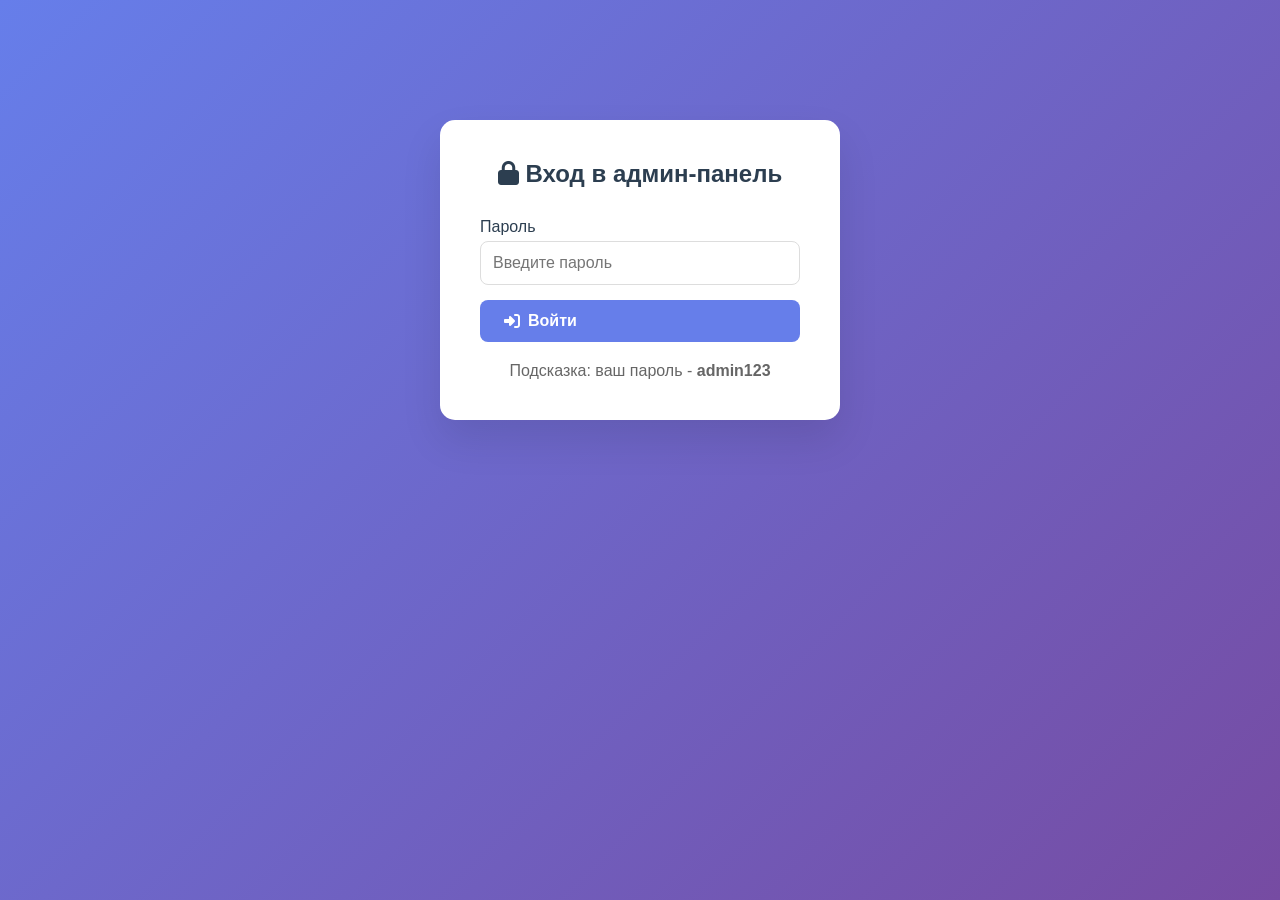
<file: admin.html>
<!DOCTYPE html>
<html lang="ru">
<head>
    <meta charset="UTF-8">
    <meta name="viewport" content="width=device-width, initial-scale=1.0">
    <title>CleanPro Istanbul - Админ-панель</title>
    <link rel="stylesheet" href="https://cdnjs.cloudflare.com/ajax/libs/font-awesome/6.4.0/css/all.min.css">
    <style>
        * {
            margin: 0;
            padding: 0;
            box-sizing: border-box;
            font-family: 'Segoe UI', Tahoma, Geneva, Verdana, sans-serif;
        }

        body {
            background: linear-gradient(135deg, #667eea 0%, #764ba2 100%);
            min-height: 100vh;
            padding: 20px;
        }

        .admin-container {
            max-width: 1400px;
            margin: 0 auto;
        }

        .admin-header {
            background: white;
            padding: 30px;
            border-radius: 15px;
            margin-bottom: 30px;
            box-shadow: 0 10px 30px rgba(0,0,0,0.1);
            display: flex;
            justify-content: space-between;
            align-items: center;
        }

        .admin-header h1 {
            color: #2c3e50;
            display: flex;
            align-items: center;
            gap: 10px;
        }

        .admin-header h1 i {
            color: #e74c3c;
        }

        .admin-grid {
            display: grid;
            grid-template-columns: 1fr 1fr;
            gap: 30px;
        }

        .admin-card {
            background: white;
            border-radius: 15px;
            padding: 25px;
            box-shadow: 0 10px 30px rgba(0,0,0,0.1);
            margin-bottom: 30px;
        }

        .admin-card h2 {
            color: #2c3e50;
            margin-bottom: 20px;
            display: flex;
            align-items: center;
            gap: 10px;
            padding-bottom: 10px;
            border-bottom: 2px solid #f0f0f0;
        }

        .form-group {
            margin-bottom: 15px;
        }

        .form-group label {
            display: block;
            margin-bottom: 5px;
            color: #2c3e50;
            font-weight: 500;
        }

        .form-control {
            width: 100%;
            padding: 12px;
            border: 1px solid #ddd;
            border-radius: 8px;
            font-size: 1rem;
            transition: 0.3s;
        }

        .form-control:focus {
            outline: none;
            border-color: #667eea;
            box-shadow: 0 0 0 3px rgba(102, 126, 234, 0.1);
        }

        .btn {
            padding: 12px 24px;
            border: none;
            border-radius: 8px;
            font-size: 1rem;
            font-weight: bold;
            cursor: pointer;
            transition: 0.3s;
            display: inline-flex;
            align-items: center;
            gap: 8px;
        }

        .btn-primary {
            background: #667eea;
            color: white;
        }

        .btn-primary:hover {
            background: #5a67d8;
            transform: translateY(-2px);
        }

        .btn-success {
            background: #2ecc71;
            color: white;
        }

        .btn-success:hover {
            background: #27ae60;
            transform: translateY(-2px);
        }

        .btn-danger {
            background: #e74c3c;
            color: white;
        }

        .btn-danger:hover {
            background: #c0392b;
            transform: translateY(-2px);
        }

        .btn-warning {
            background: #f39c12;
            color: white;
        }

        .btn-warning:hover {
            background: #e67e22;
            transform: translateY(-2px);
        }

        .btn-info {
            background: #3498db;
            color: white;
        }

        .btn-info:hover {
            background: #2980b9;
            transform: translateY(-2px);
        }

        .services-list {
            margin-top: 20px;
        }

        .service-item {
            background: #f8f9fa;
            border-radius: 10px;
            padding: 15px;
            margin-bottom: 15px;
            display: flex;
            justify-content: space-between;
            align-items: center;
            transition: 0.3s;
            border-left: 4px solid #667eea;
        }

        .service-item:hover {
            background: #f1f3f5;
            transform: translateX(5px);
        }

        .service-info h4 {
            color: #2c3e50;
            margin-bottom: 5px;
        }

        .service-info p {
            color: #666;
            font-size: 0.9rem;
        }

        .service-price {
            font-size: 1.3rem;
            font-weight: bold;
            color: #e74c3c;
        }

        .service-actions {
            display: flex;
            gap: 10px;
        }

        .btn-sm {
            padding: 8px 16px;
            font-size: 0.9rem;
        }

        .stats-grid {
            display: grid;
            grid-template-columns: repeat(3, 1fr);
            gap: 20px;
            margin-bottom: 30px;
        }

        .stat-card {
            background: linear-gradient(135deg, #667eea 0%, #764ba2 100%);
            color: white;
            padding: 25px;
            border-radius: 15px;
            text-align: center;
        }

        .stat-card h3 {
            font-size: 2rem;
            margin-bottom: 10px;
        }

        .stat-card p {
            font-size: 1.1rem;
            opacity: 0.9;
        }

        .login-form {
            max-width: 400px;
            margin: 100px auto;
            background: white;
            padding: 40px;
            border-radius: 15px;
            box-shadow: 0 20px 40px rgba(0,0,0,0.1);
        }

        .login-form h2 {
            text-align: center;
            color: #2c3e50;
            margin-bottom: 30px;
        }

        .hidden {
            display: none;
        }

        .language-tabs {
            display: flex;
            gap: 10px;
            margin-bottom: 20px;
        }

        .lang-tab {
            padding: 10px 20px;
            background: #f8f9fa;
            border: none;
            border-radius: 8px;
            cursor: pointer;
            font-weight: bold;
        }

        .lang-tab.active {
            background: #667eea;
            color: white;
        }

        .price-table {
            width: 100%;
            border-collapse: collapse;
        }

        .price-table th {
            background: #2c3e50;
            color: white;
            padding: 12px;
            text-align: left;
        }

        .price-table td {
            padding: 12px;
            border-bottom: 1px solid #eee;
        }

        .price-table tr:hover {
            background: #f8f9fa;
        }

        .category-badge {
            background: #667eea;
            color: white;
            padding: 4px 8px;
            border-radius: 4px;
            font-size: 0.8rem;
        }

        .sync-alert {
            background: #d4edda;
            color: #155724;
            padding: 20px;
            border-radius: 10px;
            margin-bottom: 20px;
            display: flex;
            align-items: center;
            gap: 15px;
            border-left: 5px solid #2ecc71;
        }

        .sync-instruction {
            background: #f8f9fa;
            padding: 20px;
            border-radius: 10px;
            margin-top: 20px;
            border-left: 4px solid #667eea;
        }

        .code-block {
            background: #2c3e50;
            color: white;
            padding: 15px;
            border-radius: 8px;
            font-family: monospace;
            margin: 10px 0;
            word-break: break-all;
        }

        @media (max-width: 768px) {
            .admin-grid {
                grid-template-columns: 1fr;
            }
            
            .stats-grid {
                grid-template-columns: 1fr;
            }
            
            .service-item {
                flex-direction: column;
                text-align: center;
                gap: 15px;
            }
            
            .service-actions {
                width: 100%;
                justify-content: center;
            }
        }
    </style>
</head>
<body>
    <div id="loginForm" class="login-form">
        <h2><i class="fas fa-lock"></i> Вход в админ-панель</h2>
        <div class="form-group">
            <label>Пароль</label>
            <input type="password" id="adminPassword" class="form-control" placeholder="Введите пароль">
        </div>
        <button onclick="loginAdmin()" class="btn btn-primary" style="width: 100%;">
            <i class="fas fa-sign-in-alt"></i> Войти
        </button>
        <p style="text-align: center; margin-top: 20px; color: #666;">
            Подсказка: ваш пароль - <strong>admin123</strong>
        </p>
    </div>

    <div id="adminPanel" class="admin-container hidden">
        <div class="admin-header">
            <h1>
                <i class="fas fa-crown"></i>
                CleanPro Istanbul - Админ-панель
            </h1>
            <div>
                <button onclick="syncToSite()" class="btn btn-info" style="margin-right: 10px;">
                    <i class="fas fa-sync-alt"></i> Синхронизировать с сайтом
                </button>
                <button onclick="logoutAdmin()" class="btn btn-danger">
                    <i class="fas fa-sign-out-alt"></i> Выйти
                </button>
            </div>
        </div>

        <!-- УВЕДОМЛЕНИЕ О СИНХРОНИЗАЦИИ -->
        <div id="syncAlert" class="sync-alert" style="display: none;">
            <i class="fas fa-check-circle" style="font-size: 24px;"></i>
            <div>
                <strong id="syncTitle">✅ Цены готовы к синхронизации!</strong><br>
                <span id="syncMessage"></span>
            </div>
        </div>

        <!-- Статистика -->
        <div class="stats-grid">
            <div class="stat-card">
                <h3 id="totalRegistrations">0</h3>
                <p>Регистраций</p>
            </div>
            <div class="stat-card">
                <h3 id="totalOrders">0</h3>
                <p>Заявок</p>
            </div>
            <div class="stat-card">
                <h3 id="totalServices">0</h3>
                <p>Услуг</p>
            </div>
        </div>

        <div class="admin-grid">
            <!-- Левая колонка: Управление услугами -->
            <div class="admin-card">
                <h2>
                    <i class="fas fa-plus-circle"></i>
                    Добавить новую услугу
                </h2>
                
                <div class="language-tabs">
                    <button onclick="setLanguage('ru')" id="langRu" class="lang-tab active">Русский</button>
                    <button onclick="setLanguage('en')" id="langEn" class="lang-tab">English</button>
                    <button onclick="setLanguage('tr')" id="langTr" class="lang-tab">Türkçe</button>
                </div>

                <div class="form-group">
                    <label>Название услуги</label>
                    <input type="text" id="serviceName" class="form-control" placeholder="Например: Химчистка дивана">
                </div>

                <div class="form-group">
                    <label>Описание</label>
                    <textarea id="serviceDesc" class="form-control" rows="3" placeholder="Описание услуги..."></textarea>
                </div>

                <div class="form-group">
                    <label>Цена от (TL)</label>
                    <input type="number" id="servicePrice" class="form-control" placeholder="600">
                </div>

                <div class="form-group">
                    <label>Категория</label>
                    <select id="serviceCategory" class="form-control">
                        <option value="furniture">Мягкая мебель</option>
                        <option value="carpet">Ковры</option>
                        <option value="car">Автомобили</option>
                        <option value="other">Другое</option>
                    </select>
                </div>

                <div class="form-group">
                    <label>Иконка</label>
                    <select id="serviceIcon" class="form-control">
                        <option value="couch">Диван (fa-couch)</option>
                        <option value="rug">Ковер (fa-rug)</option>
                        <option value="car">Авто (fa-car)</option>
                        <option value="bed">Матрас (fa-bed)</option>
                        <option value="chair">Кресло (fa-chair)</option>
                        <option value="curtain">Шторы (fa-curtains)</option>
                    </select>
                </div>

                <button onclick="addService()" class="btn btn-success" style="width: 100%;">
                    <i class="fas fa-plus"></i> Добавить услугу
                </button>
            </div>

            <!-- Правая колонка: Управление ценами -->
            <div class="admin-card">
                <h2>
                    <i class="fas fa-tags"></i>
                    Управление ценами
                </h2>

                <div style="margin-bottom: 20px;">
                    <select id="priceServiceSelect" class="form-control">
                        <option value="">Выберите услугу для редактирования</option>
                    </select>
                </div>

                <div id="priceEditor" style="display: none;">
                    <div class="form-group">
                        <label>Новая цена от (TL)</label>
                        <input type="number" id="editPrice" class="form-control">
                    </div>

                    <div class="form-group">
                        <label>Новая цена до (TL)</label>
                        <input type="number" id="editPriceMax" class="form-control">
                    </div>

                    <button onclick="updatePrice()" class="btn btn-primary" style="width: 100%; margin-bottom: 10px;">
                        <i class="fas fa-save"></i> Обновить цену
                    </button>
                </div>

                <hr style="margin: 20px 0;">

                <h3>Текущие услуги и цены</h3>
                <div id="servicesList" class="services-list">
                    <!-- Список услуг будет загружен сюда -->
                </div>
            </div>
        </div>

        <!-- Полная таблица цен -->
        <div class="admin-card">
            <h2>
                <i class="fas fa-table"></i>
                Таблица цен (все языки)
            </h2>

            <div style="margin-bottom: 20px;">
                <button onclick="exportPrices()" class="btn btn-success btn-sm">
                    <i class="fas fa-download"></i> Экспорт цен
                </button>
                <button onclick="importPrices()" class="btn btn-warning btn-sm">
                    <i class="fas fa-upload"></i> Импорт цен
                </button>
                <button onclick="resetToDefault()" class="btn btn-danger btn-sm">
                    <i class="fas fa-undo"></i> Сброс к стандартным
                </button>
                <button onclick="syncToSite()" class="btn btn-info btn-sm">
                    <i class="fas fa-sync-alt"></i> Синхронизация
                </button>
            </div>

            <table class="price-table">
                <thead>
                    <tr>
                        <th>Услуга</th>
                        <th>Цена (TL)</th>
                        <th>Категория</th>
                        <th>Действия</th>
                    </tr>
                </thead>
                <tbody id="priceTableBody">
                    <!-- Данные будут загружены сюда -->
                </tbody>
            </table>
        </div>

        <!-- База данных клиентов -->
        <div class="admin-card">
            <h2>
                <i class="fas fa-users"></i>
                База клиентов
            </h2>

            <div style="margin-bottom: 20px;">
                <button onclick="exportDatabase()" class="btn btn-success">
                    <i class="fas fa-download"></i> Экспорт базы клиентов
                </button>
                <button onclick="sendNewsletter()" class="btn btn-primary">
                    <i class="fas fa-bullhorn"></i> Рассылка
                </button>
            </div>

            <div id="clientsList">
                <!-- Список клиентов -->
            </div>
        </div>
    </div>

    <script>
        // =============================================
        // НАСТРОЙКИ АДМИН-ПАНЕЛИ
        // =============================================
        
        const ADMIN_PASSWORD = 'admin123';
        
        // Стандартные цены
        const DEFAULT_PRICES = {
            'ru': {
                'Диван (2-местный)': { price: 600, priceMax: 900, category: 'furniture', icon: 'couch' },
                'Кресло': { price: 350, priceMax: 600, category: 'furniture', icon: 'chair' },
                'Матрас': { price: 450, priceMax: 700, category: 'furniture', icon: 'bed' },
                'Ковёр': { price: 180, priceMax: 350, category: 'carpet', icon: 'rug' },
                'Автомобиль (легковой)': { price: 1200, priceMax: 2500, category: 'car', icon: 'car' },
                'Шторы': { price: 250, priceMax: 500, category: 'other', icon: 'curtain' },
                'Стул': { price: 150, priceMax: 300, category: 'furniture', icon: 'chair' }
            },
            'en': {
                'Sofa (2-seater)': { price: 600, priceMax: 900, category: 'furniture', icon: 'couch' },
                'Armchair': { price: 350, priceMax: 600, category: 'furniture', icon: 'chair' },
                'Mattress': { price: 450, priceMax: 700, category: 'furniture', icon: 'bed' },
                'Carpet': { price: 180, priceMax: 350, category: 'carpet', icon: 'rug' },
                'Car (sedan)': { price: 1200, priceMax: 2500, category: 'car', icon: 'car' },
                'Curtains': { price: 250, priceMax: 500, category: 'other', icon: 'curtain' },
                'Chair': { price: 150, priceMax: 300, category: 'furniture', icon: 'chair' }
            },
            'tr': {
                'Kanepe (2 kişilik)': { price: 600, priceMax: 900, category: 'furniture', icon: 'couch' },
                'Koltuk': { price: 350, priceMax: 600, category: 'furniture', icon: 'chair' },
                'Yatak': { price: 450, priceMax: 700, category: 'furniture', icon: 'bed' },
                'Halı': { price: 180, priceMax: 350, category: 'carpet', icon: 'rug' },
                'Araç (binek)': { price: 1200, priceMax: 2500, category: 'car', icon: 'car' },
                'Perde': { price: 250, priceMax: 500, category: 'other', icon: 'curtain' },
                'Sandalye': { price: 150, priceMax: 300, category: 'furniture', icon: 'chair' }
            }
        };

        // Текущий язык
        let currentLang = 'ru';

        // =============================================
        // АВТОРИЗАЦИЯ
        // =============================================

        function loginAdmin() {
            const password = document.getElementById('adminPassword').value;
            if (password === ADMIN_PASSWORD) {
                localStorage.setItem('adminLoggedIn', 'true');
                document.getElementById('loginForm').style.display = 'none';
                document.getElementById('adminPanel').classList.remove('hidden');
                loadAdminData();
            } else {
                alert('❌ Неверный пароль!');
            }
        }

        function logoutAdmin() {
            localStorage.removeItem('adminLoggedIn');
            document.getElementById('loginForm').style.display = 'block';
            document.getElementById('adminPanel').classList.add('hidden');
            document.getElementById('adminPassword').value = '';
        }

        // =============================================
        // ЗАГРУЗКА ДАННЫХ
        // =============================================

        function loadAdminData() {
            loadServices();
            loadPrices();
            loadStats();
            loadClients();
        }

        function loadServices() {
            const servicesList = document.getElementById('servicesList');
            const priceServiceSelect = document.getElementById('priceServiceSelect');
            
            let html = '';
            let options = '<option value="">Выберите услугу для редактирования</option>';
            
            const services = JSON.parse(localStorage.getItem('adminServices')) || DEFAULT_PRICES[currentLang];
            
            Object.entries(services).forEach(([name, data]) => {
                html += `
                    <div class="service-item">
                        <div class="service-info">
                            <h4>${name}</h4>
                            <p>${data.category || 'Другое'}</p>
                        </div>
                        <div class="service-price">${data.price} TL</div>
                        <div class="service-actions">
                            <button onclick="editService('${name}')" class="btn btn-primary btn-sm">
                                <i class="fas fa-edit"></i>
                            </button>
                            <button onclick="deleteService('${name}')" class="btn btn-danger btn-sm">
                                <i class="fas fa-trash"></i>
                            </button>
                        </div>
                    </div>
                `;
                
                options += `<option value="${name}">${name} - ${data.price} TL</option>`;
            });
            
            servicesList.innerHTML = html;
            priceServiceSelect.innerHTML = options;
        }

        function loadPrices() {
            const tbody = document.getElementById('priceTableBody');
            let html = '';
            
            const services = JSON.parse(localStorage.getItem('adminServices')) || DEFAULT_PRICES[currentLang];
            
            Object.entries(services).forEach(([name, data]) => {
                html += `
                    <tr>
                        <td>${name}</td>
                        <td>${data.price} - ${data.priceMax || data.price + 300} TL</td>
                        <td><span class="category-badge">${data.category || 'other'}</span></td>
                        <td>
                            <button onclick="editService('${name}')" class="btn btn-primary btn-sm">
                                <i class="fas fa-edit"></i>
                            </button>
                            <button onclick="deleteService('${name}')" class="btn btn-danger btn-sm">
                                <i class="fas fa-trash"></i>
                            </button>
                        </td>
                    </tr>
                `;
            });
            
            tbody.innerHTML = html;
        }

        function loadStats() {
            const db = JSON.parse(localStorage.getItem('cleaningDatabase') || '{"registrations":[], "orders":[]}');
            const services = JSON.parse(localStorage.getItem('adminServices')) || DEFAULT_PRICES[currentLang];
            
            document.getElementById('totalRegistrations').textContent = db.registrations.length;
            document.getElementById('totalOrders').textContent = db.orders.length;
            document.getElementById('totalServices').textContent = Object.keys(services).length;
        }

        function loadClients() {
            const db = JSON.parse(localStorage.getItem('cleaningDatabase') || '{"registrations":[], "orders":[]}');
            const clientsList = document.getElementById('clientsList');
            
            let html = '<table class="price-table">';
            html += '<thead><tr><th>Дата</th><th>Имя</th><th>Телефон</th><th>Email</th><th>Скидка</th></tr></thead><tbody>';
            
            db.registrations.slice(-10).reverse().forEach(client => {
                html += `
                    <tr>
                        <td>${new Date(client.timestamp).toLocaleDateString()}</td>
                        <td>${client.name}</td>
                        <td>${client.phone}</td>
                        <td>${client.email || '-'}</td>
                        <td>${client.discount || 0}%</td>
                    </tr>
                `;
            });
            
            html += '</tbody></table>';
            clientsList.innerHTML = html;
        }

        // =============================================
        // УПРАВЛЕНИЕ УСЛУГАМИ
        // =============================================

        function setLanguage(lang) {
            currentLang = lang;
            
            document.querySelectorAll('.lang-tab').forEach(tab => {
                tab.classList.remove('active');
            });
            document.getElementById(`lang${lang.charAt(0).toUpperCase() + lang.slice(1)}`).classList.add('active');
        }

        function addService() {
            const name = document.getElementById('serviceName').value;
            const desc = document.getElementById('serviceDesc').value;
            const price = parseInt(document.getElementById('servicePrice').value);
            const category = document.getElementById('serviceCategory').value;
            const icon = document.getElementById('serviceIcon').value;
            
            if (!name || !price) {
                alert('❌ Заполните название и цену!');
                return;
            }
            
            let services = JSON.parse(localStorage.getItem('adminServices')) || DEFAULT_PRICES[currentLang];
            
            services[name] = {
                price: price,
                priceMax: price + 300,
                category: category,
                icon: icon,
                description: desc
            };
            
            localStorage.setItem('adminServices', JSON.stringify(services));
            
            // Очищаем форму
            document.getElementById('serviceName').value = '';
            document.getElementById('serviceDesc').value = '';
            document.getElementById('servicePrice').value = '';
            
            loadServices();
            loadPrices();
            loadStats();
            
            alert('✅ Услуга успешно добавлена!');
        }

        function editService(name) {
            const services = JSON.parse(localStorage.getItem('adminServices')) || DEFAULT_PRICES[currentLang];
            const service = services[name];
            
            if (service) {
                document.getElementById('serviceName').value = name;
                document.getElementById('serviceDesc').value = service.description || '';
                document.getElementById('servicePrice').value = service.price;
                document.getElementById('serviceCategory').value = service.category || 'other';
                document.getElementById('serviceIcon').value = service.icon || 'couch';
                
                document.getElementById('priceEditor').style.display = 'block';
                document.getElementById('editPrice').value = service.price;
                document.getElementById('editPriceMax').value = service.priceMax || service.price + 300;
            }
        }

        function updatePrice() {
            const select = document.getElementById('priceServiceSelect');
            const name = select.value;
            const newPrice = parseInt(document.getElementById('editPrice').value);
            const newPriceMax = parseInt(document.getElementById('editPriceMax').value);
            
            if (!name || !newPrice) {
                alert('❌ Выберите услугу и укажите цену!');
                return;
            }
            
            let services = JSON.parse(localStorage.getItem('adminServices')) || DEFAULT_PRICES[currentLang];
            
            if (services[name]) {
                services[name].price = newPrice;
                services[name].priceMax = newPriceMax || newPrice + 300;
                localStorage.setItem('adminServices', JSON.stringify(services));
                
                loadServices();
                loadPrices();
                
                alert('✅ Цена обновлена!');
            }
        }

        function deleteService(name) {
            if (confirm(`Удалить услугу "${name}"?`)) {
                let services = JSON.parse(localStorage.getItem('adminServices')) || DEFAULT_PRICES[currentLang];
                delete services[name];
                localStorage.setItem('adminServices', JSON.stringify(services));
                
                loadServices();
                loadPrices();
                loadStats();
                
                alert('✅ Услуга удалена');
            }
        }

        // =============================================
        // СИНХРОНИЗАЦИЯ С САЙТОМ (НОВАЯ ФУНКЦИЯ!)
        // =============================================

        function syncToSite() {
            // Получаем все цены
            const services = JSON.parse(localStorage.getItem('adminServices')) || DEFAULT_PRICES;
            
            // Сохраняем в localStorage для сайта
            localStorage.setItem('sitePrices', JSON.stringify(services));
            
            // Создаем файл для скачивания
            const dataStr = JSON.stringify(services, null, 2);
            const blob = new Blob([dataStr], {type: 'application/json'});
            const url = URL.createObjectURL(blob);
            const date = new Date().toISOString().split('T')[0];
            const fileName = `prices-${date}.json`;
            
            const a = document.createElement('a');
            a.href = url;
            a.download = fileName;
            document.body.appendChild(a);
            a.click();
            document.body.removeChild(a);
            URL.revokeObjectURL(url);
            
            // Показываем уведомление с ИНСТРУКЦИЕЙ
            const alertBox = document.getElementById('syncAlert');
            const syncMessage = document.getElementById('syncMessage');
            
            alertBox.style.display = 'flex';
            syncMessage.innerHTML = `
                <div style="margin-top: 10px;">
                    <strong>📁 ФАЙЛ СКАЧАН:</strong> ${fileName}<br><br>
                    
                    <strong>📋 ПОШАГОВАЯ ИНСТРУКЦИЯ:</strong><br>
                    1. Файл сохранен в папку <strong>"Загрузки" (Downloads)</strong> на вашем MacBook<br>
                    2. Откройте GitHub: <a href="https://github.com/nepes89-hue/cleaning-istanbul" target="_blank">https://github.com/nepes89-hue/cleaning-istanbul</a><br>
                    3. Нажмите кнопку <strong>"Add file" → "Upload files"</strong><br>
                    4. Перетащите файл <strong>${fileName}</strong> из папки Загрузки<br>
                    5. Переименуйте его в <strong>prices.json</strong> (уберите дату)<br>
                    6. Нажмите <strong>"Commit changes"</strong><br>
                    7. Откройте сайт и обновите страницу (<strong>⌘+R</strong>)<br><br>
                    
                    <span style="color: #e74c3c; font-weight: bold;">
                        <i class="fas fa-clock"></i> Изменения появятся на сайте через 1-2 минуты
                    </span>
                </div>
            `;
            
            // Автоматически скрыть через 30 секунд
            setTimeout(() => {
                alertBox.style.display = 'none';
            }, 30000);
            
            console.log('✅ Цены синхронизированы, файл скачан:', fileName);
        }

        // =============================================
        // ЭКСПОРТ/ИМПОРТ
        // =============================================

        function exportPrices() {
            const services = JSON.parse(localStorage.getItem('adminServices')) || DEFAULT_PRICES;
            const dataStr = JSON.stringify(services, null, 2);
            const dataBlob = new Blob([dataStr], {type: 'application/json'});
            const url = URL.createObjectURL(dataBlob);
            
            const a = document.createElement('a');
            a.href = url;
            a.download = `cleanpro-prices-${new Date().toISOString().split('T')[0]}.json`;
            document.body.appendChild(a);
            a.click();
            document.body.removeChild(a);
            URL.revokeObjectURL(url);
            
            alert('✅ Цены экспортированы');
        }

        function importPrices() {
            const input = document.createElement('input');
            input.type = 'file';
            input.accept = '.json';
            
            input.onchange = function(e) {
                const file = e.target.files[0];
                const reader = new FileReader();
                
                reader.onload = function(e) {
                    try {
                        const services = JSON.parse(e.target.result);
                        localStorage.setItem('adminServices', JSON.stringify(services));
                        loadServices();
                        loadPrices();
                        alert('✅ Цены импортированы');
                    } catch (error) {
                        alert('❌ Ошибка при загрузке файла');
                    }
                };
                
                reader.readAsText(file);
            };
            
            input.click();
        }

        function resetToDefault() {
            if (confirm('Сбросить все цены к стандартным?')) {
                localStorage.removeItem('adminServices');
                loadServices();
                loadPrices();
                alert('✅ Цены сброшены к стандартным');
            }
        }

        function exportDatabase() {
            const db = JSON.parse(localStorage.getItem('cleaningDatabase') || '{"registrations":[], "orders":[]}');
            const dataStr = JSON.stringify(db, null, 2);
            const dataBlob = new Blob([dataStr], {type: 'application/json'});
            const url = URL.createObjectURL(dataBlob);
            
            const a = document.createElement('a');
            a.href = url;
            a.download = `cleanpro-clients-${new Date().toISOString().split('T')[0]}.json`;
            document.body.appendChild(a);
            a.click();
            document.body.removeChild(a);
            URL.revokeObjectURL(url);
            
            alert(`✅ База клиентов экспортирована\nРегистраций: ${db.registrations.length}\nЗаявок: ${db.orders.length}`);
        }

        function sendNewsletter() {
            const message = prompt('Введите сообщение для рассылки всем клиентам:');
            if (message) {
                const db = JSON.parse(localStorage.getItem('cleaningDatabase') || '{"registrations":[], "orders":[]}');
                const phones = db.registrations.map(r => r.phone).filter((v,i,a) => a.indexOf(v) === i);
                
                alert(`📨 Рассылка будет отправлена ${phones.length} клиентам\n\nФункция в разработке. Скоро вы сможете отправлять сообщения через WhatsApp Business API!`);
            }
        }

        // Проверка авторизации при загрузке
        if (localStorage.getItem('adminLoggedIn') === 'true') {
            loginAdmin();
        }
    </script>
</body>
</html>
</file>
